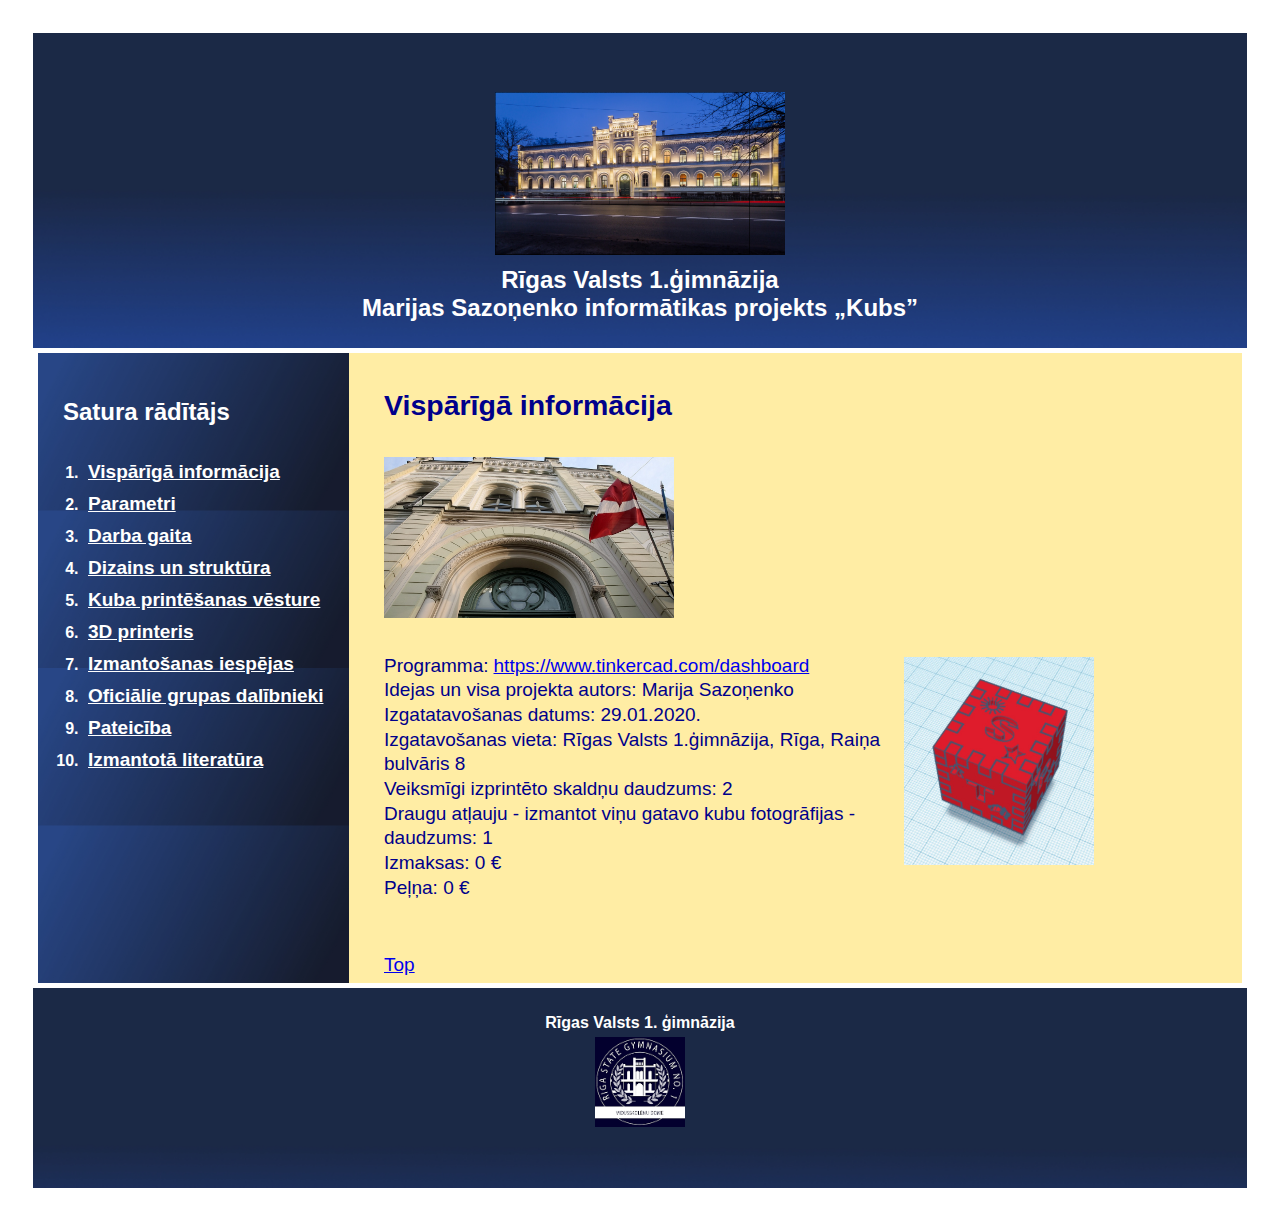
<file: index.html>
<!DOCTYPE html>
<html lang="en">
<head>
<title>Rīgas Valsts 1.ģimnāzija</title>
<meta charset="utf-8">
<meta name="viewport" content="width=device-width, initial-scale=1">
<link rel="stylesheet" type="text/css" href="css/stils.css">
</head>
<body>


<header style="background-image:url('img/2.jpg'); background-size: cover;background-repeat: no-repeat;">
  <h2><br><img src="img/skola.jpg" alt="Rīgas Valsts 1.ģimnāzija " width="300" ><br>Rīgas Valsts 1.ģimnāzija <br> Marijas Sazoņenko informātikas projekts „Kubs”</h2>
</header>
    
<section>
  <nav style="background-image:url('img/1.jpg'); background-size: 100%;background-repeat: round;">
 
      <h2>Satura rādītājs</h2>
	  
    <ol >
 
      <li><a href="index.html">Vispārīgā informācija  </a></li>
      <li><a href="parametri.html">Parametri</a></li>
      <li><a href="gaita.html">Darba gaita</a></li>
      <li><a href="dizains.html">Dizains un struktūra</a></li>
      <li><a href="printesana.html">Kuba printēšanas vēsture</a></li>
      <li><a href="printeris.html"> 3D printeris </a></li>
      <li><a href="izmantosana.html">Izmantošanas iespējas</a></li>
      <li><a href="dalibnieki.html">Oficiālie grupas dalībnieki</a></li>
        <li><a href="pateiciba.html">Pateicība </a></li>
      <li><a href="literatura.html">Izmantotā literatūra</a></li>
    </ol>

</nav> 
  
  
  
  <article>
   
      <h2 id="top">Vispārīgā informācija   </h2>  
	  <img src="img/skola1.jpg" alt="Rīgas Valsts 1.ģimnāzija " width="300" > 
	  <div class="myImg">
<img  src="img/glavnaja.jpg" width=200px > 
</div> 
	  <p>Programma:<a href="https://www.tinkercad.com/dashboard" target="_blank">https://www.tinkercad.com/dashboard</a> <br>
Idejas un visa projekta autors: Marija Sazoņenko<br>
Izgatatavošanas datums: 29.01.2020.<br>
Izgatavošanas vieta: Rīgas Valsts 1.ģimnāzija, Rīga, Raiņa bulvāris 8<br>
Veiksmīgi izprintēto skaldņu daudzums: 2<br>
Draugu atļauju - izmantot viņu gatavo kubu fotogrāfijas - daudzums: 1<br>
Izmaksas: 0 €<br>
Peļņa: 0 €<br>

</p>  
     
	  
</p><a href="#top">Top </a>


  </article>
  
</section>
 
<footer style="background-image:url('img/2.jpg'); background-size:cover; background-repeat: no-repeat;">
    <p>Rīgas Valsts 1. ģimnāzija<br><a href="http://r1g.edu.lv/v/index/"><img src="img/skola2.png" width="100"></a></p></p>
</footer>
</body>
</file>
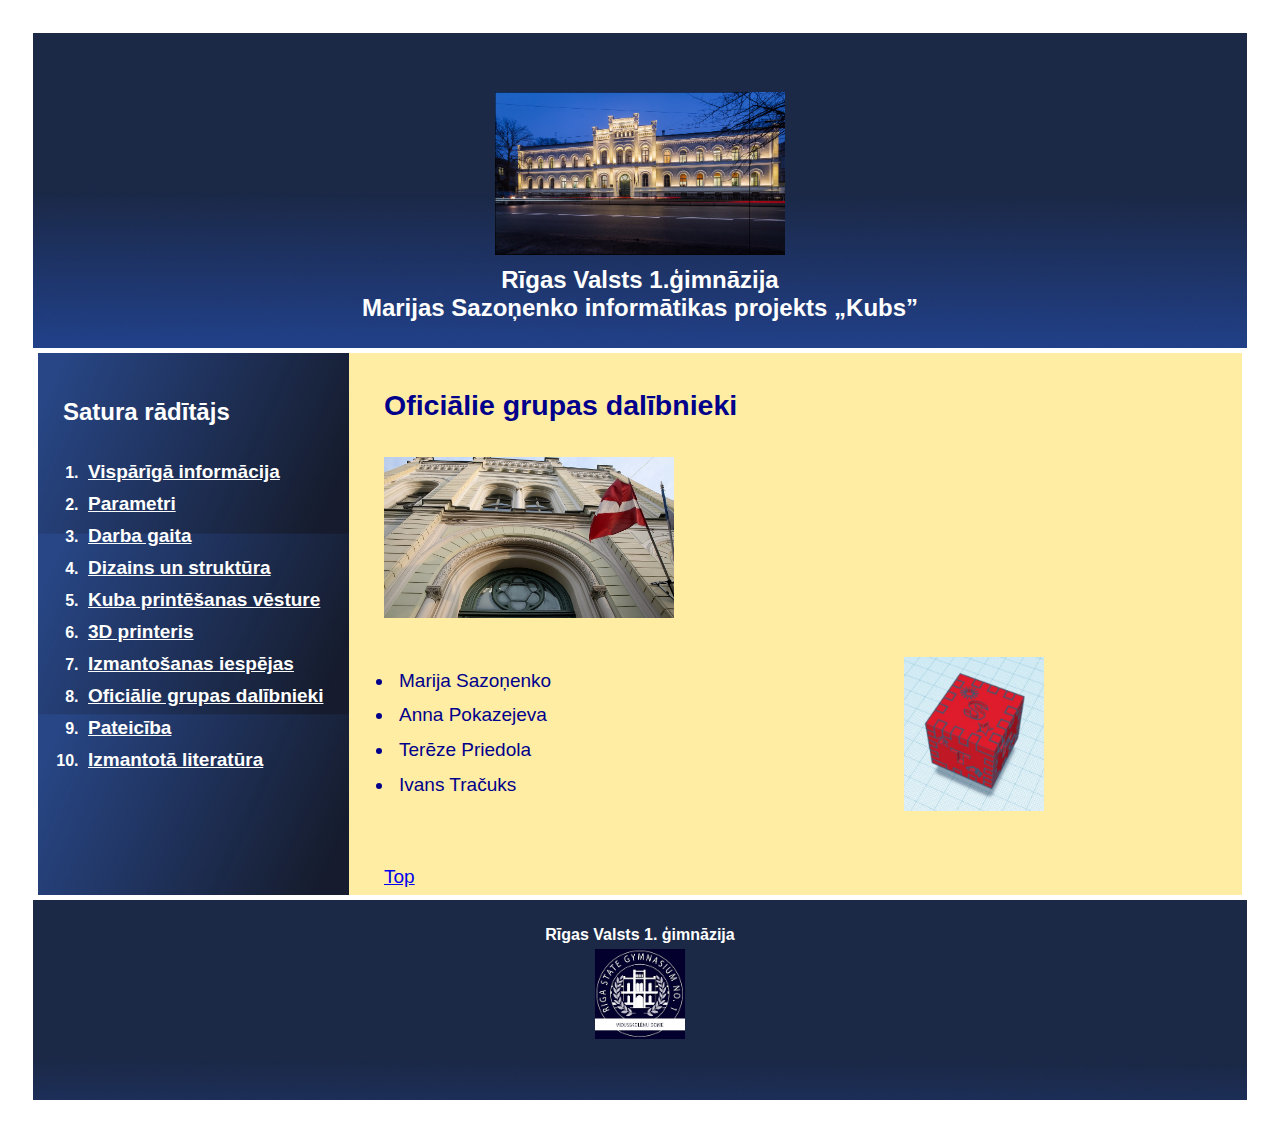
<file: dalibnieki.html>
<!DOCTYPE html>
<html lang="en">
<head>
<title>Rīgas Valsts 1.ģimnāzija</title>
<meta charset="utf-8">
<meta name="viewport" content="width=device-width, initial-scale=1">
<link rel="stylesheet" type="text/css" href="css/stils.css">
</head>
<body>


<header style="background-image:url('img/2.jpg'); background-size: cover;background-repeat: no-repeat;">
  <h2><br><img src="img/skola.jpg" alt="Rīgas Valsts 1.ģimnāzija " width="300" ><br>Rīgas Valsts 1.ģimnāzija <br> Marijas Sazoņenko informātikas projekts „Kubs”</h2>
</header>
    
<section>
  <nav style="background-image:url('img/1.jpg'); background-size: 100%;background-repeat: round;">
 
      <h2>Satura rādītājs</h2>
	  
    <ol >
 
      <li><a href="index.html">Vispārīgā informācija  </a></li>
      <li><a href="parametri.html">Parametri</a></li>
      <li><a href="gaita.html">Darba gaita</a></li>
      <li><a href="dizains.html">Dizains un struktūra</a></li>
      <li><a href="printesana.html">Kuba printēšanas vēsture</a></li>
      <li><a href="printeris.html"> 3D printeris </a></li>
      <li><a href="izmantosana.html">Izmantošanas iespējas</a></li>
      <li><a href="dalibnieki.html">Oficiālie grupas dalībnieki</a></li>
        <li><a href="pateiciba.html">Pateicība </a></li>
      <li><a href="literatura.html">Izmantotā literatūra</a></li>
    </ol>

</nav> 
  
  
  
  <article>
   
      <h2 id="top">Oficiālie grupas dalībnieki </h2>  
	  <img src="img/skola1.jpg" alt="Rīgas Valsts 1.ģimnāzija " width="300" > 
	  <div class="myImg">
<img  src="img/glavnaja.jpg" width=150px > 
</div> 
	  

<ul>
<li>Marija Sazoņenko </li>
<li>Anna Pokazejeva </li>
<li>Terēze Priedola </li>
<li>Ivans Tračuks </li>

</ul>  
     
	  
</p><a href="#top">Top </a>


  </article>
  
</section>
 
<footer style="background-image:url('img/2.jpg'); background-size:cover; background-repeat: no-repeat;">
    <p>Rīgas Valsts 1. ģimnāzija<br><a href="http://r1g.edu.lv/v/index/"><img src="img/skola2.png" width="100"></a></p></p>
</footer>
</body>
</file>
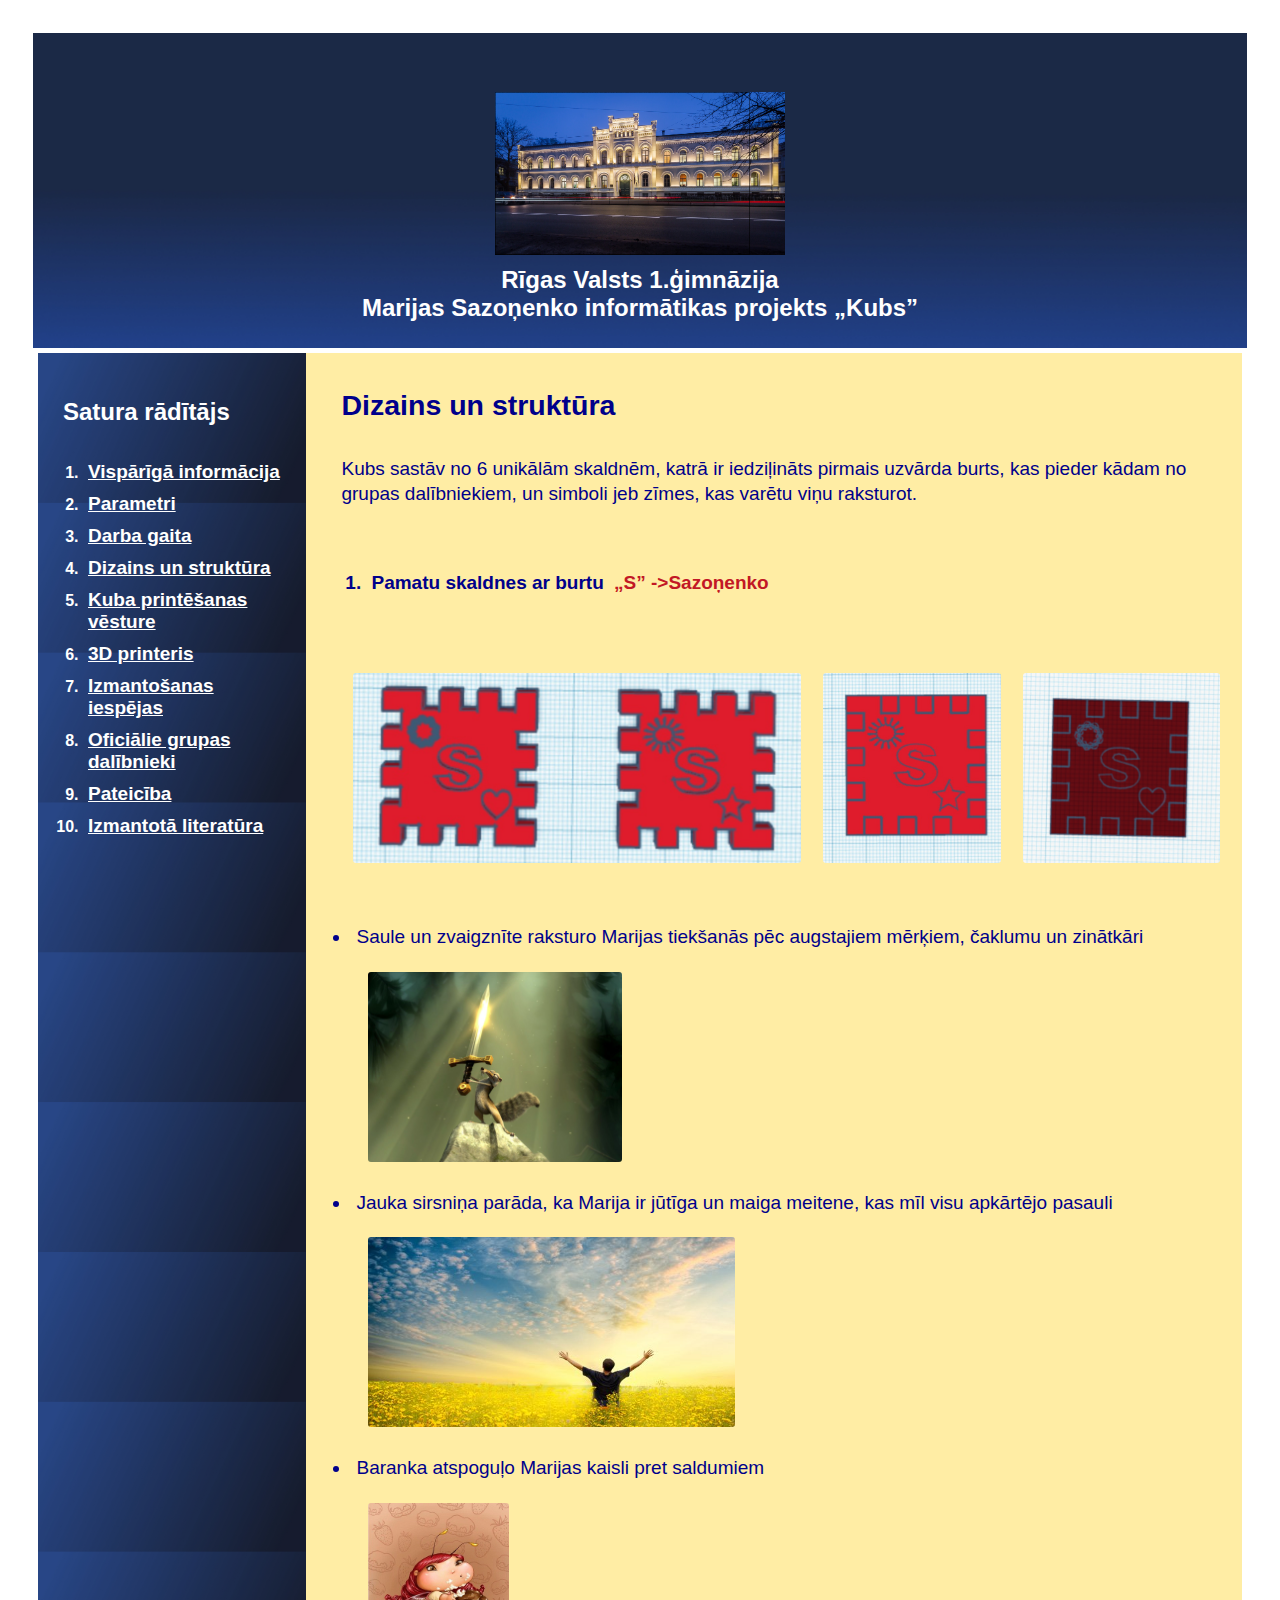
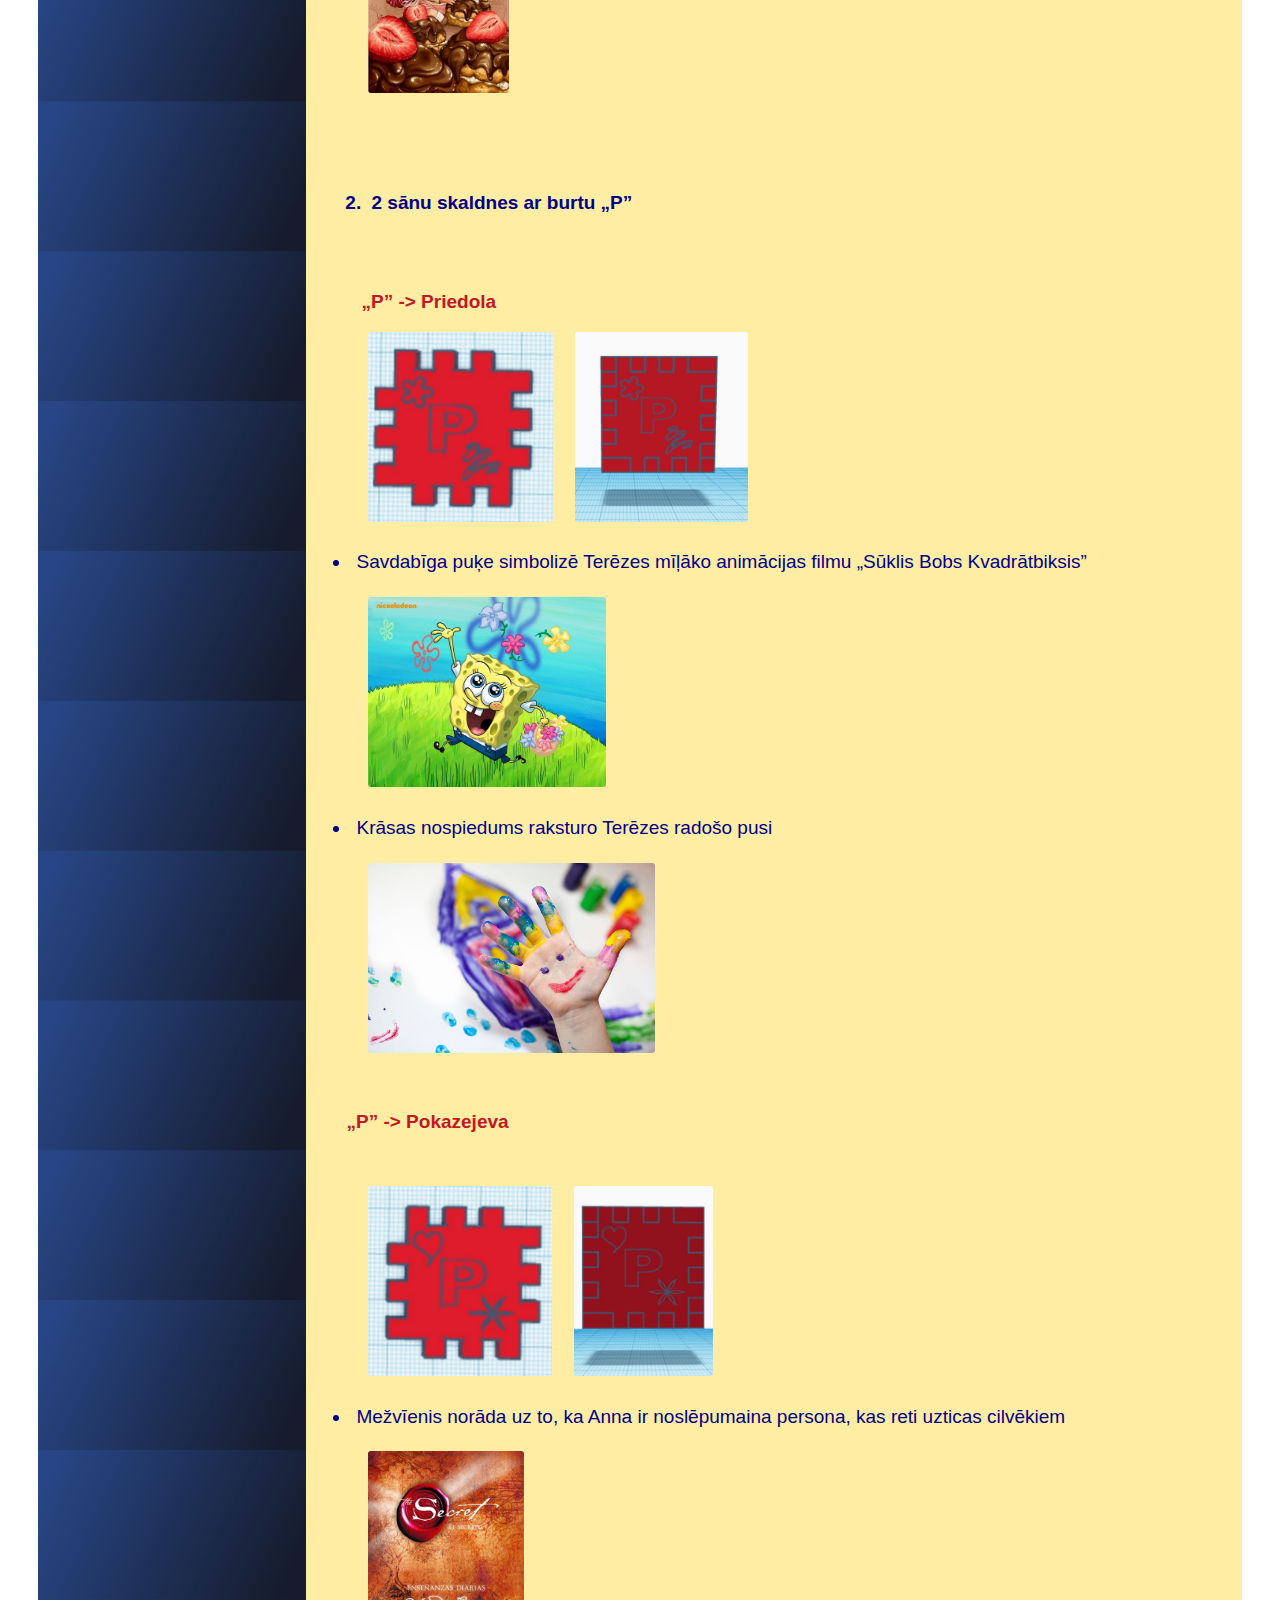
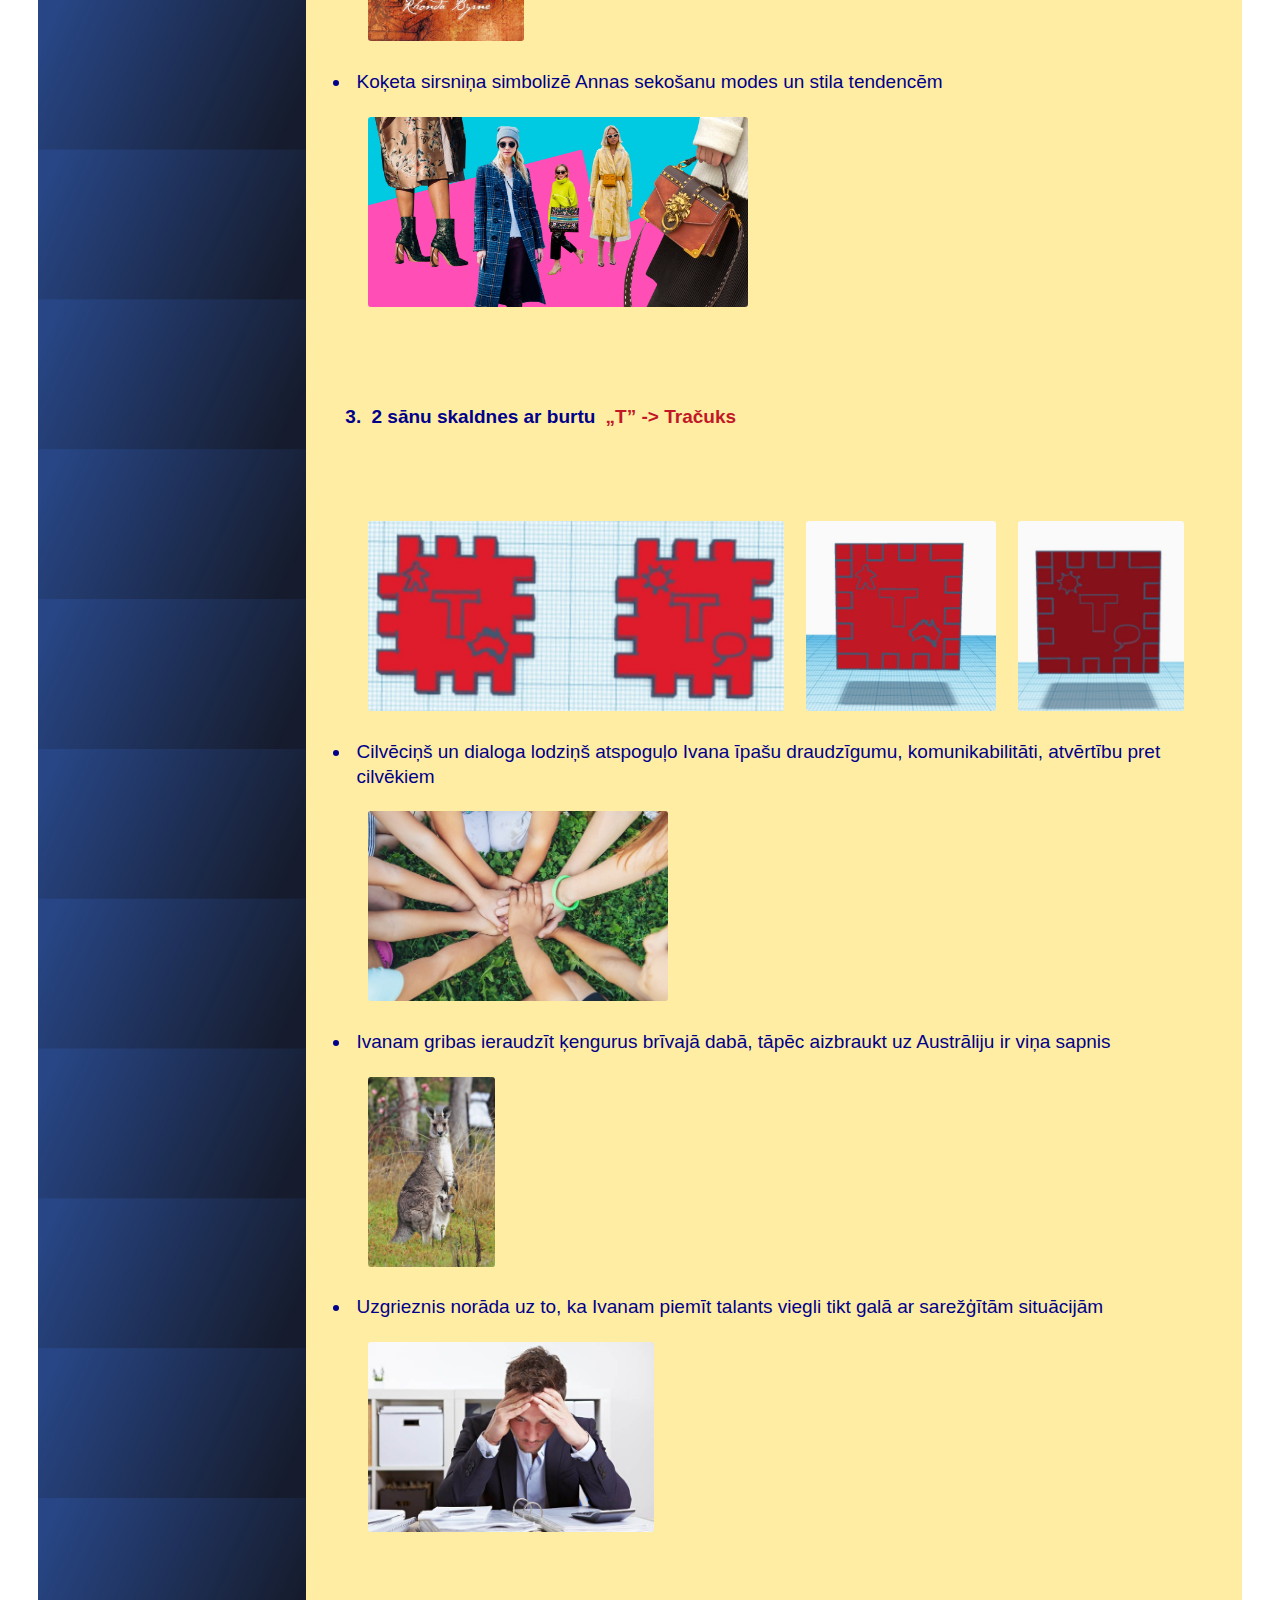
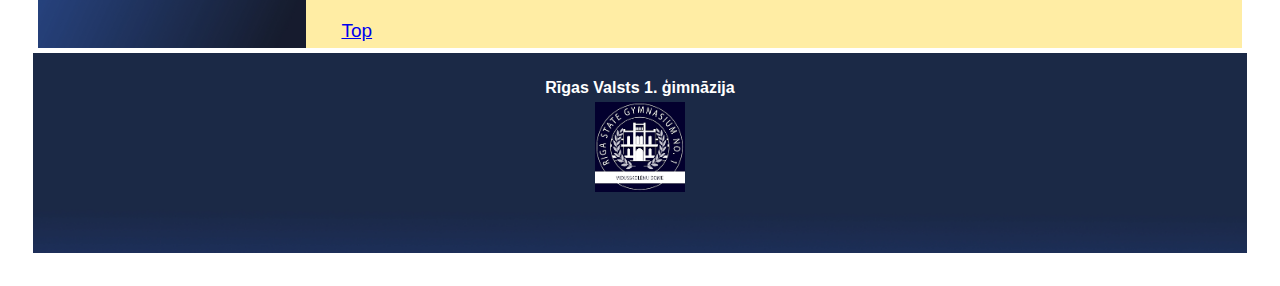
<file: dizains.html>
<!DOCTYPE html>
<html lang="en">
<head>
<title>Rīgas Valsts 1.ģimnāzija</title>
<meta charset="utf-8">
<meta name="viewport" content="width=device-width, initial-scale=1">
<link rel="stylesheet" type="text/css" href="css/stils.css">
</head>
<body>


<header style="background-image:url('img/2.jpg'); background-size: cover;background-repeat: no-repeat;">
  <h2><br><img src="img/skola.jpg" alt="Rīgas Valsts 1.ģimnāzija " width="300" ><br>Rīgas Valsts 1.ģimnāzija <br> Marijas Sazoņenko informātikas projekts „Kubs”</h2>
</header>
    
<section>
  <nav style="background-image:url('img/1.jpg'); background-size: 100%;background-repeat: round;">
 
      <h2>Satura rādītājs</h2>
	  
    <ol >
 
      <li><a href="index.html">Vispārīgā informācija  </a></li>
      <li><a href="parametri.html">Parametri</a></li>
      <li><a href="gaita.html">Darba gaita</a></li>
      <li><a href="dizains.html">Dizains un struktūra</a></li>
      <li><a href="printesana.html">Kuba printēšanas vēsture</a></li>
      <li><a href="printeris.html"> 3D printeris </a></li>
      <li><a href="izmantosana.html">Izmantošanas iespējas</a></li>
      <li><a href="dalibnieki.html">Oficiālie grupas dalībnieki</a></li>
        <li><a href="pateiciba.html">Pateicība </a></li>
      <li><a href="literatura.html">Izmantotā literatūra</a></li>
    </ol>

</nav> 
  
  
  
  <article>
   
      <h2 id="top">Dizains un struktūra</h2>
<p> Kubs sastāv no 6 unikālām skaldnēm, katrā ir iedziļināts pirmais uzvārda burts, kas pieder kādam no grupas dalībniekiem, un simboli jeb zīmes, kas varētu viņu raksturot.</p>
<h2> <ol><li>Pamatu skaldnes ar burtu <font color="#c21825">„S” ->Sazoņenko </font></li>    </h2>  	
<table>
<tr>
<td><img  src="img/sazonenko1.jpg"> </td><td><img  src="img/sazonenko2.jpg"></td><td><img  src="img/sazonenko3.jpg"></td>
</tr>
</table>  
		<ul> 
      <li>Saule un zvaigznīte raksturo Marijas tiekšanās pēc augstajiem mērķiem, čaklumu un zinātkāri   </li>
	  <table>
<tr>
<td><img  src="img/merkis.jpg"> </td>
</tr>
</table> 
	  <li>Jauka sirsniņa parāda, ka Marija ir jūtīga un maiga meitene, kas mīl visu apkārtējo pasauli  </li>
	    <table>
<tr>
<td><img  src="img/mir.jpg"> </td>
</tr>
</table> 
	  <li>Baranka atspoguļo Marijas kaisli pret saldumiem   </li>
	    <table>
<tr>
<td><img  src="img/sladosti.jpg"> </td>
</tr>
</table> 
</ul>
<h2><ol start=2> <li> 2 sānu skaldnes ar burtu „P” </ol></li></h2>  	
<ul>
<b><font color="#c21825">„P” -> Priedola</font> </b> 
<table>
<tr>
<td><img  src="img/priedola1.jpg"> </td><td><img  src="img/priedola2.jpg"></td>
</tr>
</table> 
		
      <li>Savdabīga puķe simbolizē Terēzes mīļāko animācijas filmu „Sūklis Bobs Kvadrātbiksis”     </li>
	  <table>
<tr>
<td><img  src="img/suklisbobs.jpg"> </td>
</tr>
</table> 
	  <li>Krāsas nospiedums raksturo Terēzes radošo pusi     </li>
	    <table>
<tr>
<td><img  src="img/rado.jpg"> </td>
</tr>
</table> 
</ul>

<b><font color="#c21825">„P” -> Pokazejeva</font> </b>
<ul>
<table>
<tr>
<td><img  src="img/pokazejeva1.jpg"> </td><td><img  src="img/pokazejeva2.jpg"></td>
</tr>
</table>  
		 
      <li>Mežvīenis norāda uz to, ka Anna ir noslēpumaina persona, kas reti uzticas cilvēkiem     </li>
	  <table>
<tr>
<td><img  src="img/secret.jpg"> </td>
</tr>
</table> 
	  <li>Koķeta sirsniņa simbolizē Annas sekošanu modes un stila tendencēm      </li>
	    <table>
<tr>
<td><img  src="img/mode.jpg"> </td>
</tr>
</table> 
</ul>

<h2><ol start=3><li>2 sānu skaldnes ar burtu <font color="#c21825">„T” -> Tračuks </font>    </li></h2>
<ul>
<table>
<tr>
<td><img  src="img/tra4uk1.jpg"> </td><td><img  src="img/tra4uk2.jpg"></td><td><img  src="img/tra4uk3.jpg"></td>
</tr>
</table>  
		 
      <li>Cilvēciņš un dialoga lodziņš atspoguļo Ivana īpašu draudzīgumu, komunikabilitāti, atvērtību pret cilvēkiem    </li>
	  <table>
<tr>
<td><img  src="img/atvertiba.jpg"> </td>
</tr>
</table> 
	  <li>Ivanam gribas ieraudzīt ķengurus brīvajā dabā, tāpēc aizbraukt uz Austrāliju ir viņa sapnis       </li>
	    <table>
<tr>
<td><img  src="img/kangaroo.jpg"> </td>
</tr>
</table> 
	  <li>Uzgrieznis norāda uz to, ka Ivanam piemīt talants viegli tikt galā ar sarežģītām situācijām     </li>
	    <table>
<tr>
<td><img  src="img/problemi.jpg"> </td>
</tr>
</table> 
</ul>



</ol>
	  
 
     

  
	  
</p><a href="#top">Top </a>


  </article>
  
</section>
 
<footer style="background-image:url('img/2.jpg'); background-size:cover; background-repeat: no-repeat;">
    <p>Rīgas Valsts 1. ģimnāzija<br><a href="http://r1g.edu.lv/v/index/"><img src="img/skola2.png" width="100"></a></p></p>
</footer>
</body>
</file>
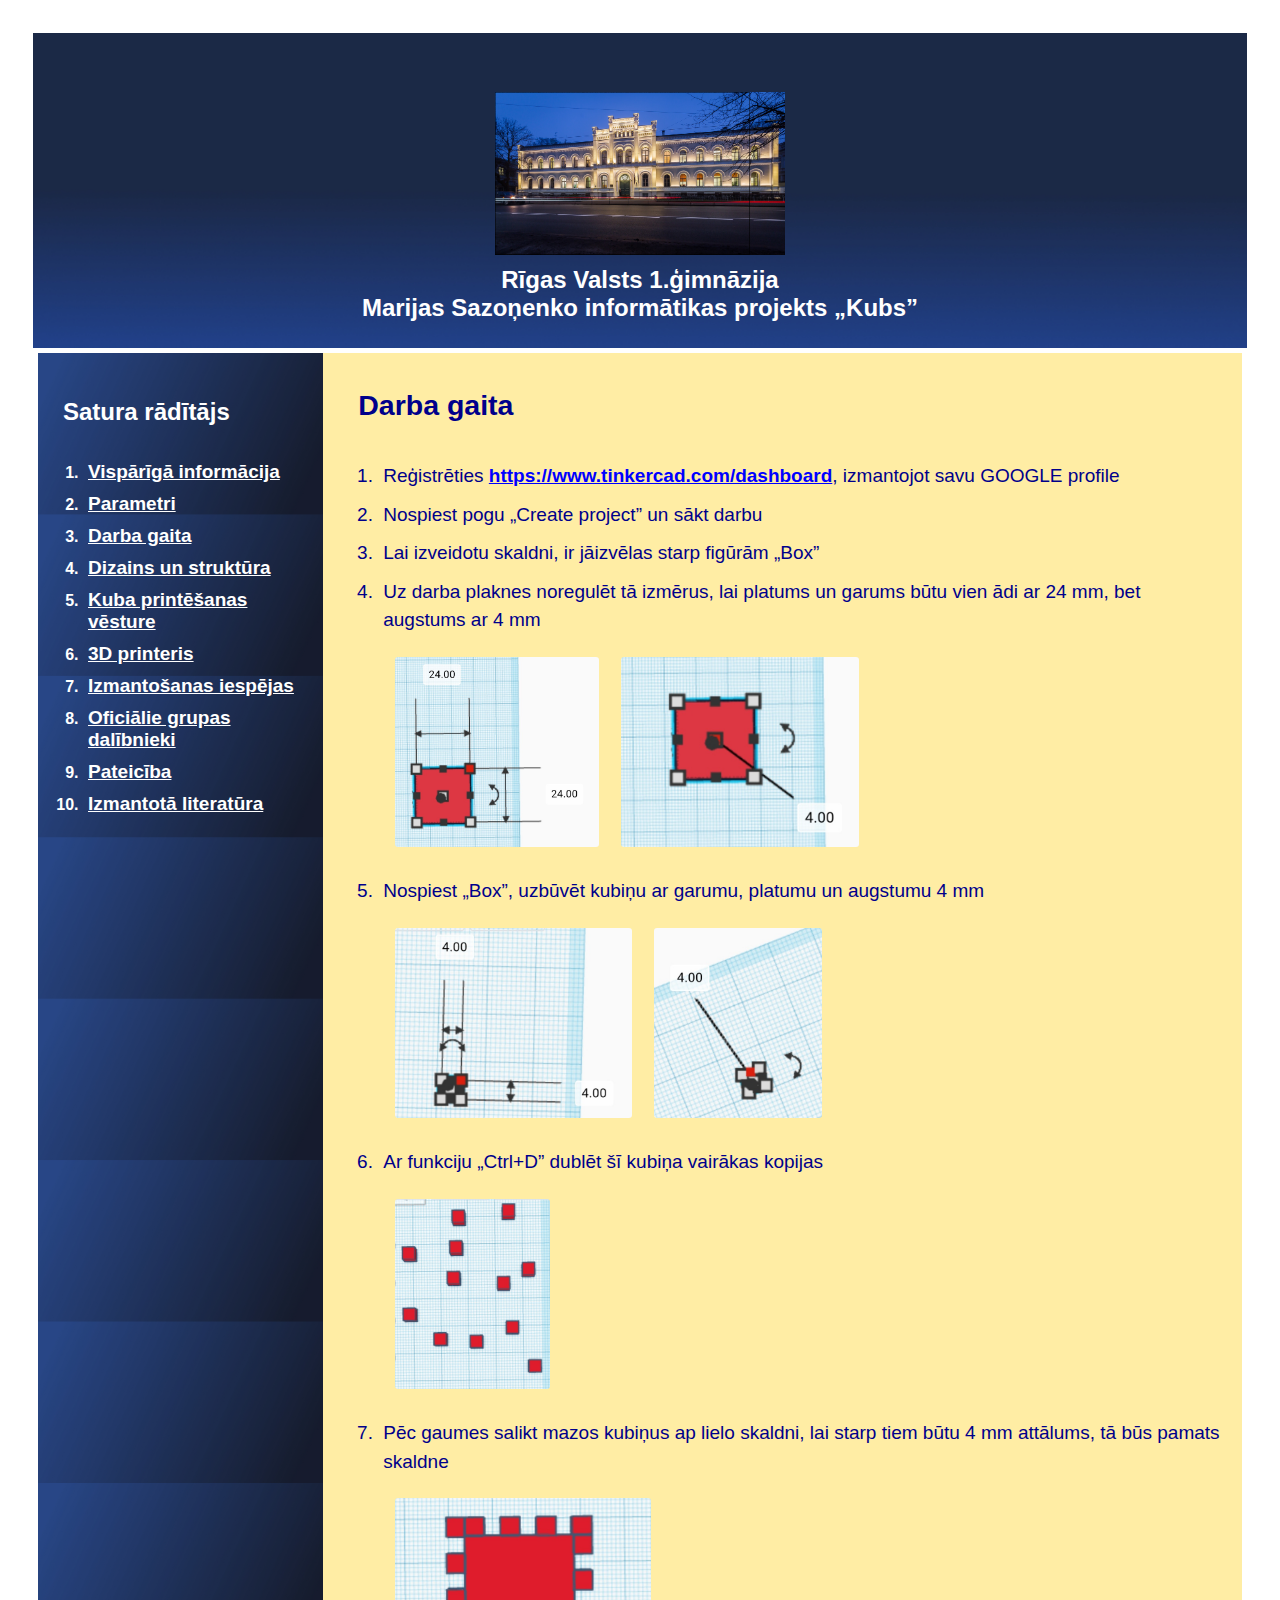
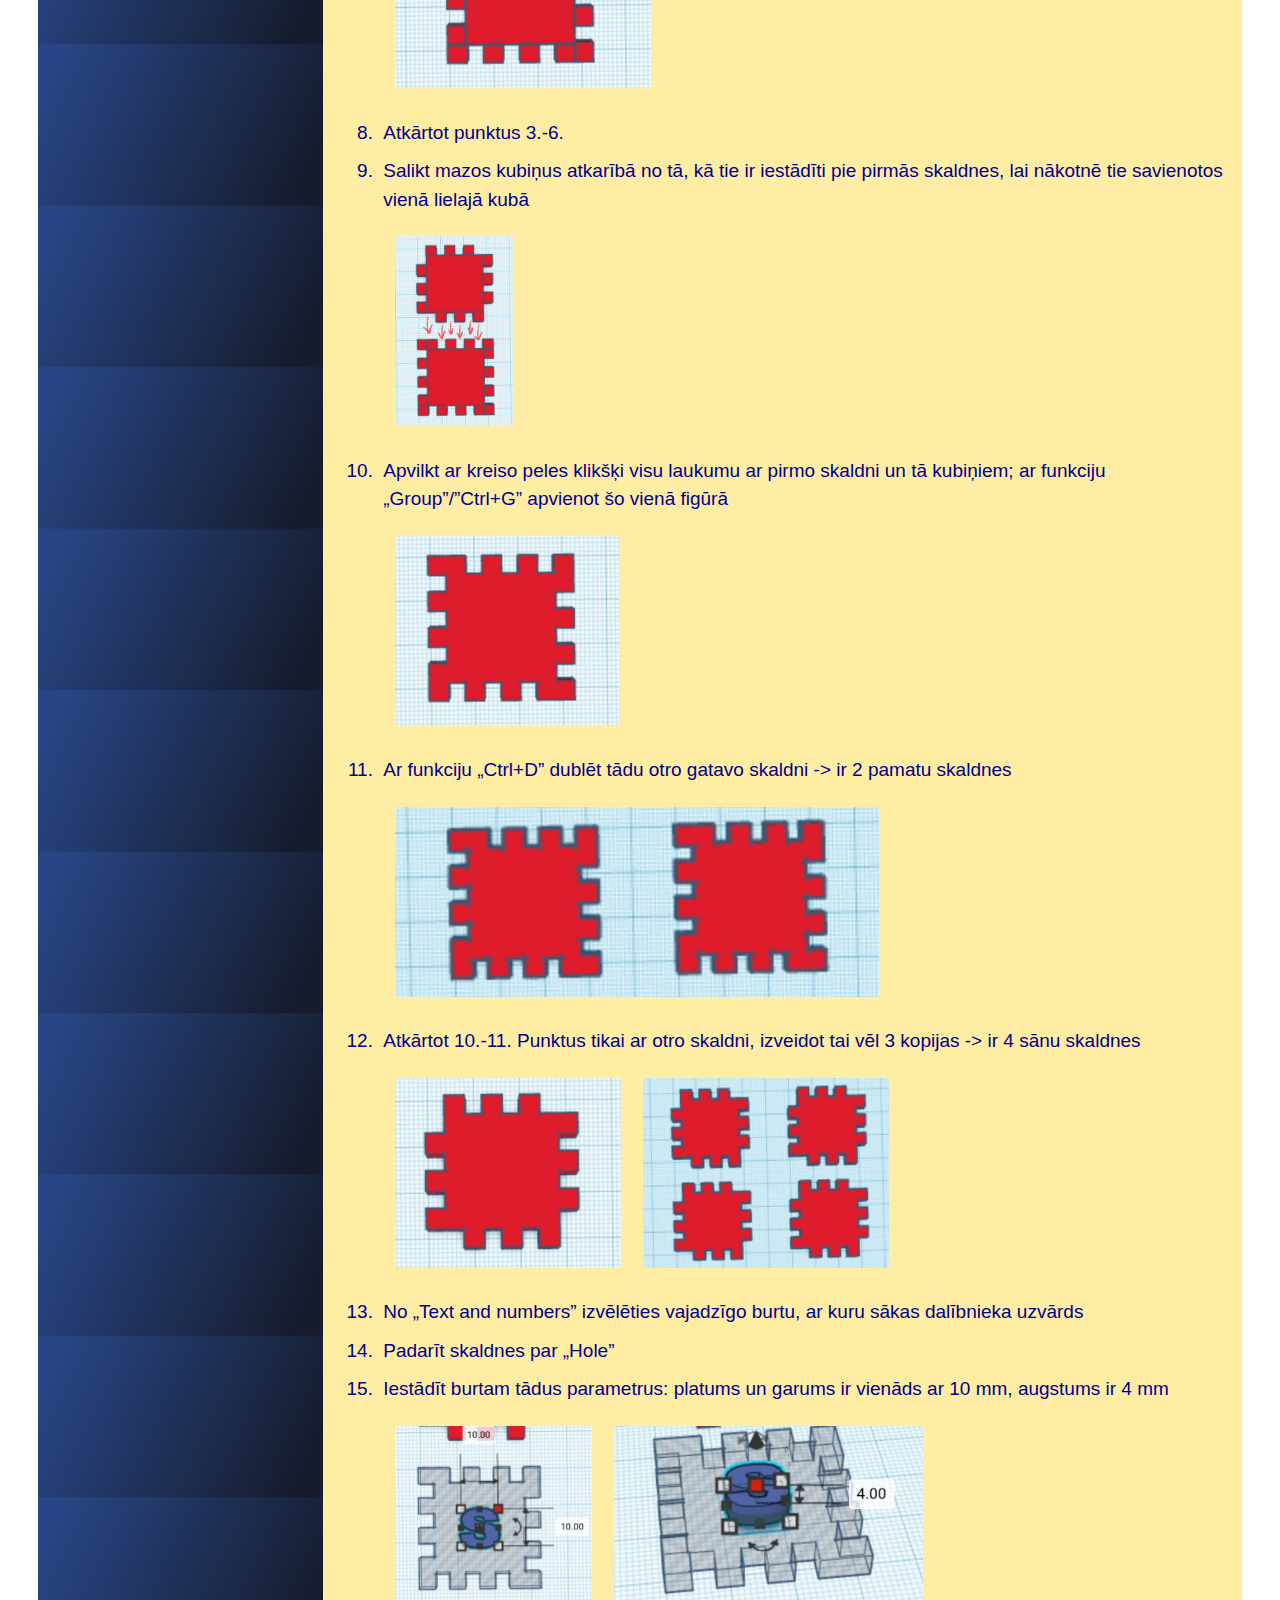
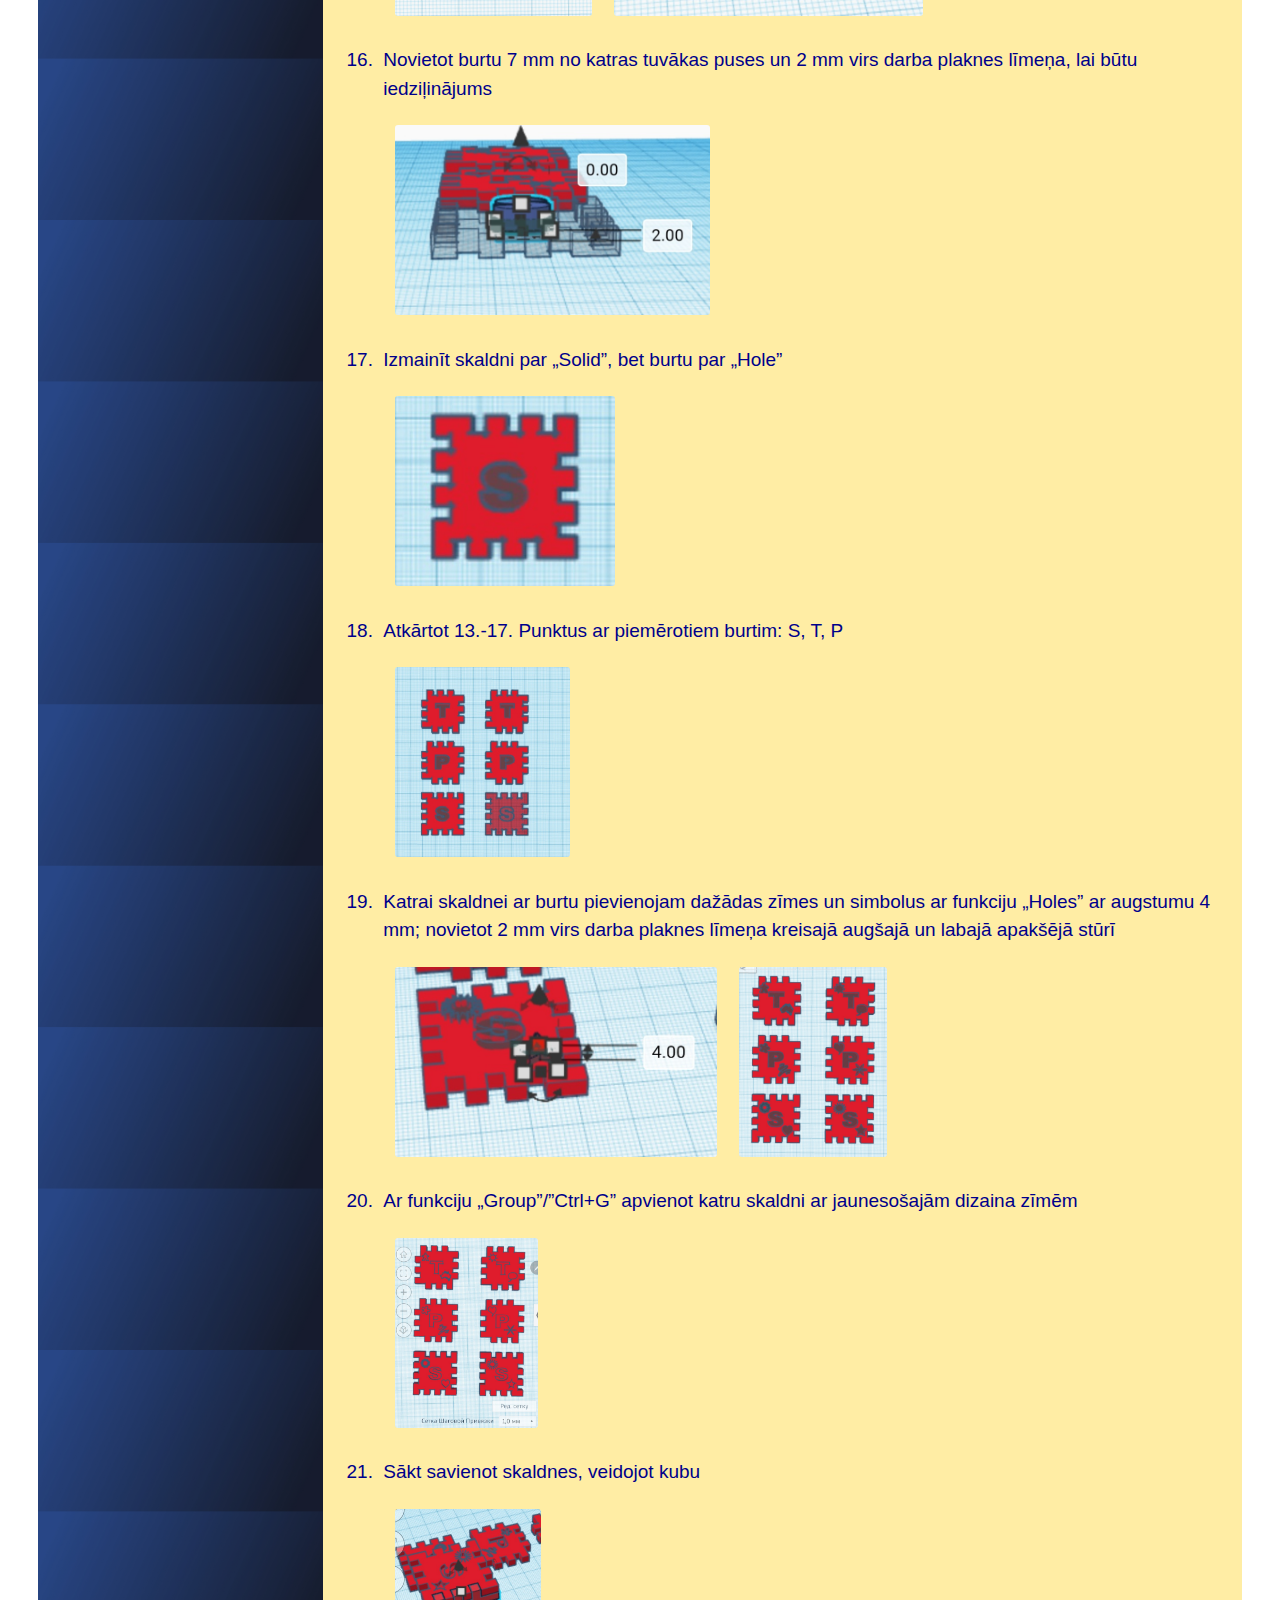
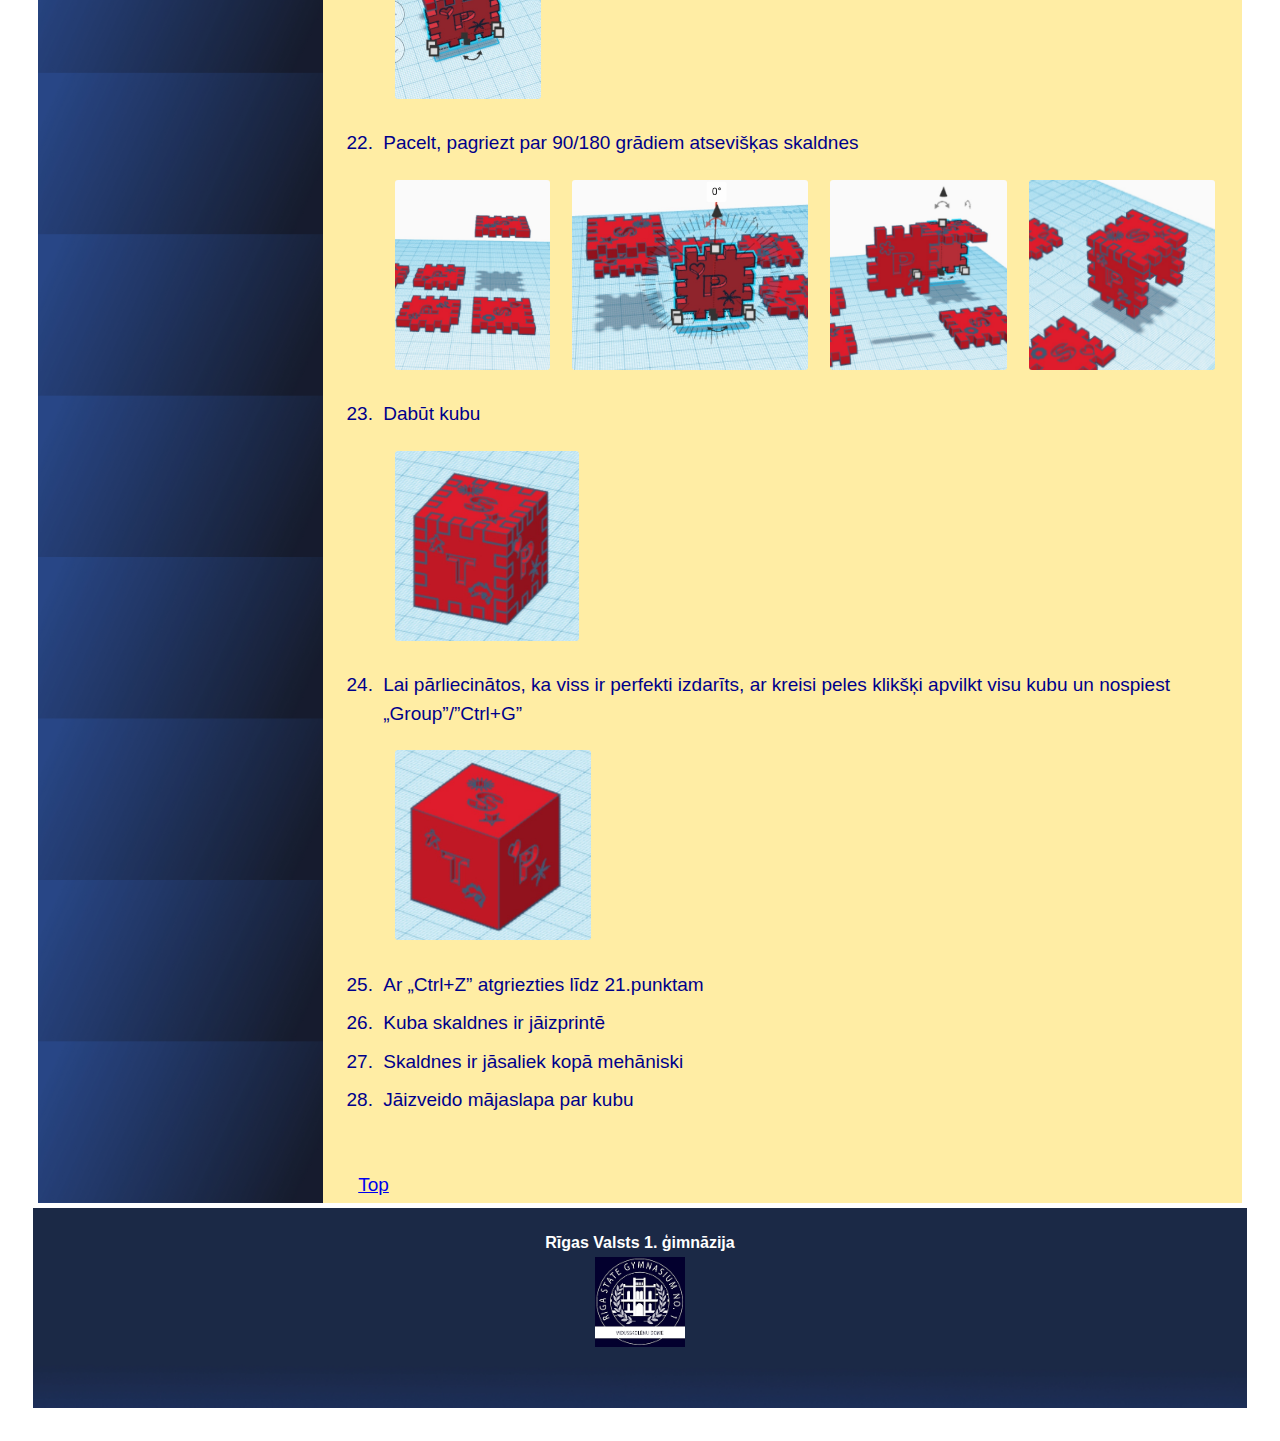
<file: gaita.html>
<!DOCTYPE html>
<html lang="en">
<head>
<title>Rīgas Valsts 1.ģimnāzija</title>
<meta charset="utf-8">
<meta name="viewport" content="width=device-width, initial-scale=1">
<link rel="stylesheet" type="text/css" href="css/stils.css">
</head>
<body>


<header style="background-image:url('img/2.jpg'); background-size: cover;background-repeat: no-repeat;">
  <h2><br><img src="img/skola.jpg" alt="Rīgas Valsts 1.ģimnāzija " width="300" ><br>Rīgas Valsts 1.ģimnāzija <br> Marijas Sazoņenko informātikas projekts „Kubs”</h2>
</header>
    
<section>
  <nav style="background-image:url('img/1.jpg'); background-size: 100%;background-repeat: round;">
 
      <h2>Satura rādītājs</h2>
	  
    <ol >
 
      <li><a href="index.html">Vispārīgā informācija  </a></li>
      <li><a href="parametri.html">Parametri</a></li>
      <li><a href="gaita.html">Darba gaita</a></li>
      <li><a href="dizains.html">Dizains un struktūra</a></li>
      <li><a href="printesana.html">Kuba printēšanas vēsture</a></li>
      <li><a href="printeris.html"> 3D printeris </a></li>
      <li><a href="izmantosana.html">Izmantošanas iespējas</a></li>
      <li><a href="dalibnieki.html">Oficiālie grupas dalībnieki</a></li>
        <li><a href="pateiciba.html">Pateicība </a></li>
      <li><a href="literatura.html">Izmantotā literatūra</a></li>
    </ol>

</nav> 
  
  
  
  <article>
   
      <h2 id="top">Darba gaita</h2>  	  
		<ol> 
      <li>Reģistrēties  <a href="https://www.tinkercad.com/dashboard">https://www.tinkercad.com/dashboard</a>, izmantojot savu GOOGLE profile</li>
	  <li>Nospiest pogu „Create project” un sākt darbu</li>
	  <li>Lai izveidotu skaldni, ir jāizvēlas starp figūrām „Box”</li>
	  <li>Uz darba plaknes noregulēt tā izmērus, lai platums un garums būtu vien ādi ar 24 mm, bet augstums ar 4 mm  </li>
	  
<table>
<tr>
<td><img  src="img/4.1.jpg"> </td><td><img  src="img/4.2.jpg"></td>
</tr>
</table>
 
      <li>Nospiest „Box”, uzbūvēt kubiņu ar garumu, platumu un augstumu 4 mm  </li>
	  <table>
<tr>
<td><img  src="img/5.1.jpg"> </td><td><img  src="img/5.2.jpg"></td>
</tr>
</table>
	  <li>Ar funkciju „Ctrl+D” dublēt šī kubiņa vairākas kopijas </li>
	  	  <table>
<tr>
<td><img  src="img/6.jpg"> </td>
</tr>
</table>
	  <li>Pēc gaumes salikt mazos kubiņus ap lielo skaldni, lai starp tiem būtu 4 mm attālums, tā būs pamats skaldne  </li>
	  	  <table>
<tr>
<td><img  src="img/7.jpg"> </td>
</tr>
</table>
	  <li>Atkārtot punktus 3.-6.</li>
	  <li>Salikt mazos kubiņus atkarībā no tā, kā tie ir iestādīti pie pirmās skaldnes, lai nākotnē tie savienotos vienā lielajā kubā </li>
	    	  <table>
<tr>
<td><img  src="img/9.jpg"> </td>
</tr>
</table>
 <li>Apvilkt ar kreiso peles klikšķi visu laukumu ar pirmo skaldni un tā kubiņiem; ar funkciju „Group”/”Ctrl+G” apvienot šo vienā figūrā   </li>
 	    	  <table>
<tr>
<td><img  src="img/10.jpg"> </td>
</tr>
</table>
  
  <li>Ar funkciju „Ctrl+D” dublēt tādu otro  gatavo skaldni -> ir 2 pamatu skaldnes   </li>
  	    	  <table>
<tr>
<td><img  src="img/11.jpg"> </td>
</tr>
</table>
  <li>Atkārtot 10.-11. Punktus tikai ar otro skaldni, izveidot tai vēl 3 kopijas -> ir 4 sānu skaldnes  </li>
    	    	  <table>
<tr>
<td><img  src="img/12.1.jpg"> </td><td><img  src="img/12.2.jpg"> </td>
</tr>
</table>
<li>No „Text and numbers” izvēlēties vajadzīgo burtu, ar kuru sākas dalībnieka uzvārds</li>
<li>Padarīt skaldnes par „Hole” </li>
<li>Iestādīt burtam tādus parametrus: platums un garums ir vienāds ar 10 mm, augstums ir 4 mm    </li>
    	    	  <table>
<tr>
<td><img  src="img/15.1.jpg"> </td><td><img  src="img/15.2.jpg"> </td>
</tr>
</table>
<li>Novietot burtu 7 mm no katras tuvākas puses un 2 mm virs darba plaknes līmeņa, lai būtu iedziļinājums   </li>
    	    	  <table>
<tr>
<td><img  src="img/16.jpg"> </td>
</tr>
</table>
<li>Izmainīt skaldni par „Solid”, bet burtu par „Hole”   </li>
    	    	  <table>
<tr>
<td><img  src="img/17.jpg"> </td>
</tr>
</table>
<li>Atkārtot 13.-17. Punktus ar piemērotiem burtim: S, T, P    </li>
    	    	  <table>
<tr>
<td><img  src="img/18.jpg"> </td>
</tr>
</table>
<li>Katrai skaldnei ar burtu pievienojam dažādas zīmes un simbolus ar funkciju „Holes” ar augstumu 4 mm;  novietot 2 mm virs darba plaknes līmeņa kreisajā augšajā un labajā apakšējā stūrī   </li>
	   	    	  <table>
<tr>
<td><img  src="img/19.1.jpg"> </td><td><img  src="img/19.2.jpg"> </td>
</tr>
</table>  
<li>Ar funkciju „Group”/”Ctrl+G” apvienot katru skaldni ar jaunesošajām dizaina zīmēm   </li>
    	    	  <table>
<tr>
<td><img  src="img/20.jpg"> </td>
</tr>
</table>
<li>Sākt savienot skaldnes, veidojot kubu   </li>
    	    	  <table>
<tr>
<td><img  src="img/21.jpg"> </td>
</tr>
</table>
<li>Pacelt, pagriezt par 90/180 grādiem atsevišķas skaldnes  </li>
	   	    	  <table>
<tr>
<td><img  src="img/22.1.jpg"> </td><td><img  src="img/22.2.jpg"> </td><td><img  src="img/22.3.jpg"> </td><td><img  src="img/22.4.jpg"> </td>
</tr>
</table>  
<li>Dabūt kubu   </li>
	   	    	  <table>
<tr>
<td><img  src="img/23.jpg"> </td>
</tr>
</table> 

<li>Lai pārliecinātos, ka viss ir perfekti izdarīts, ar kreisi peles klikšķi apvilkt visu kubu un nospiest „Group”/”Ctrl+G”    </li>
	   	    	  <table>
<tr>
<td><img  src="img/24.jpg"> </td>
</tr>
</table> 
<li>Ar „Ctrl+Z” atgriezties līdz 21.punktam </li>
<li>Kuba skaldnes ir jāizprintē </li>
<li>Skaldnes ir jāsaliek kopā mehāniski </li>
<li>Jāizveido mājaslapa par kubu</li>
	  </ol>

  
	  
</p><a href="#top">Top </a>


  </article>
  
</section>
 
<footer style="background-image:url('img/2.jpg'); background-size:cover; background-repeat: no-repeat;">
    <p>Rīgas Valsts 1. ģimnāzija<br><a href="http://r1g.edu.lv/v/index/"><img src="img/skola2.png" width="100"></a></p></p>
</footer>
</body>
</file>
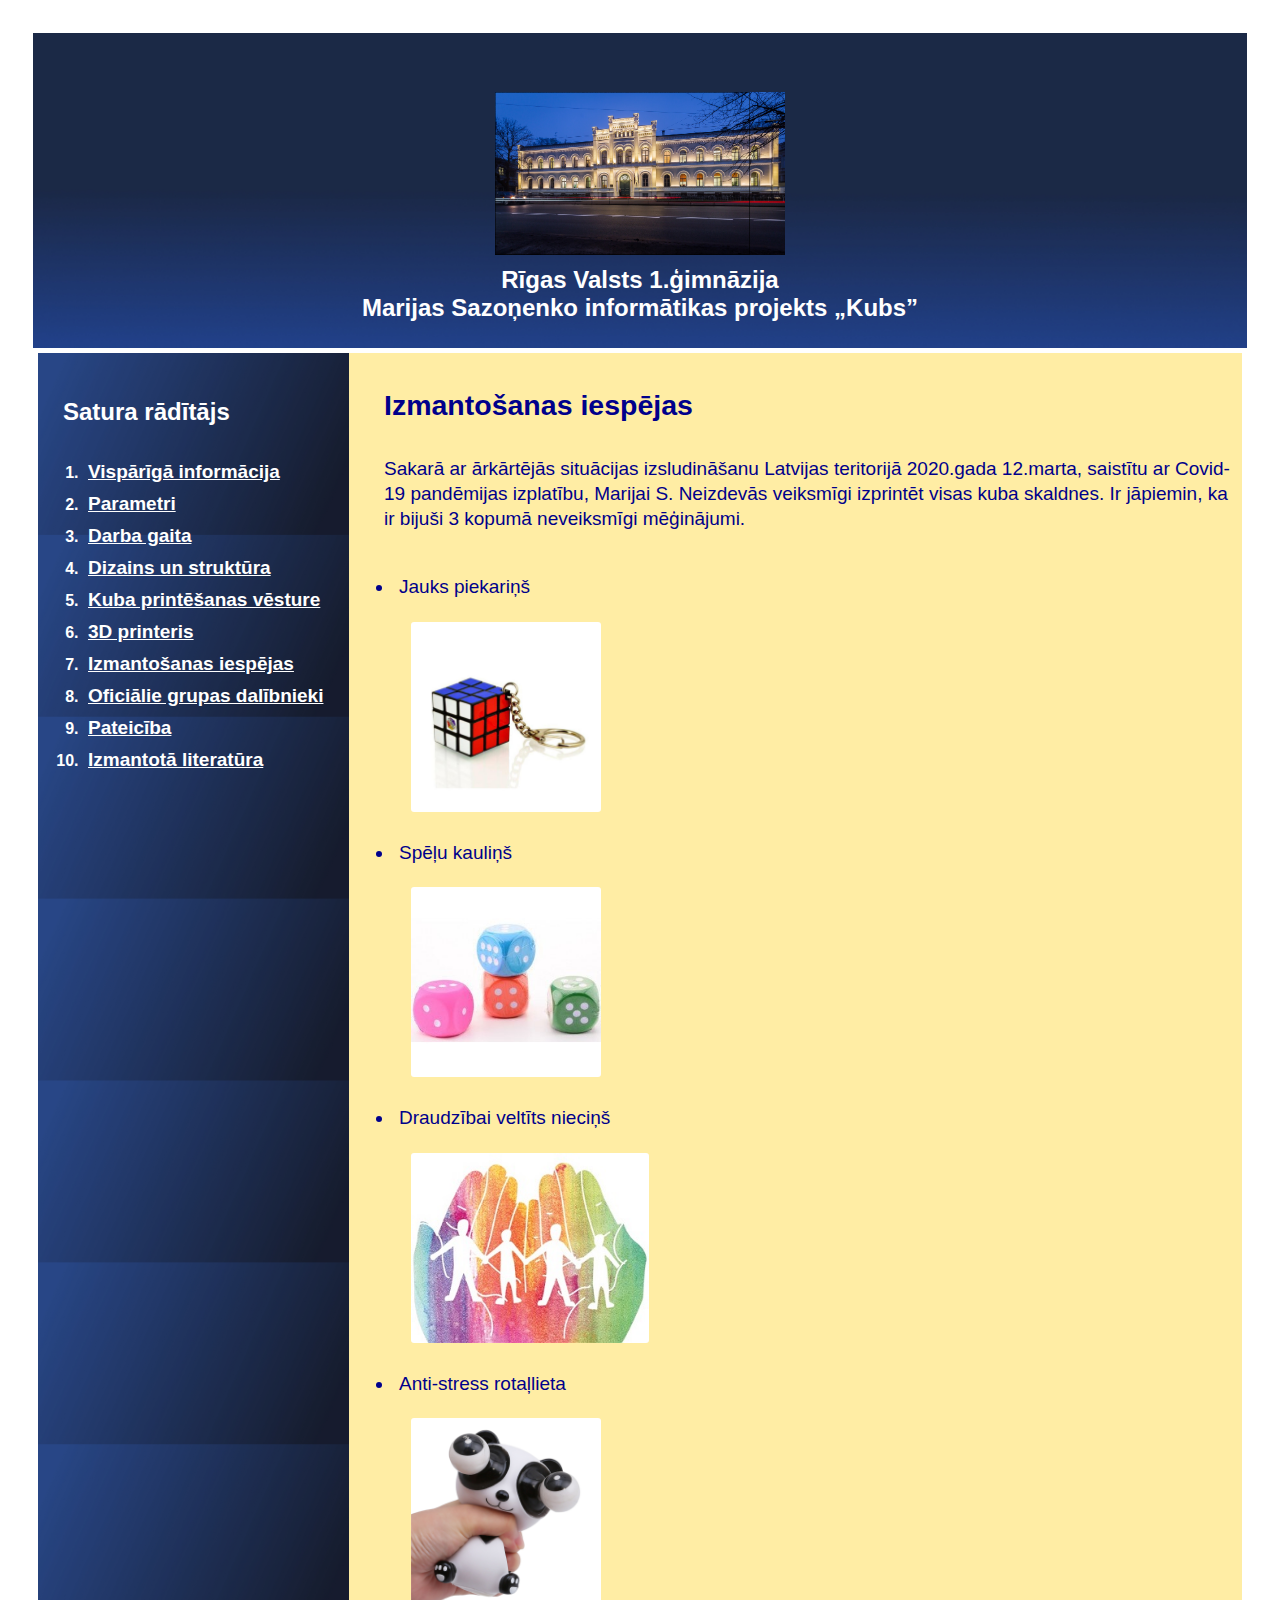
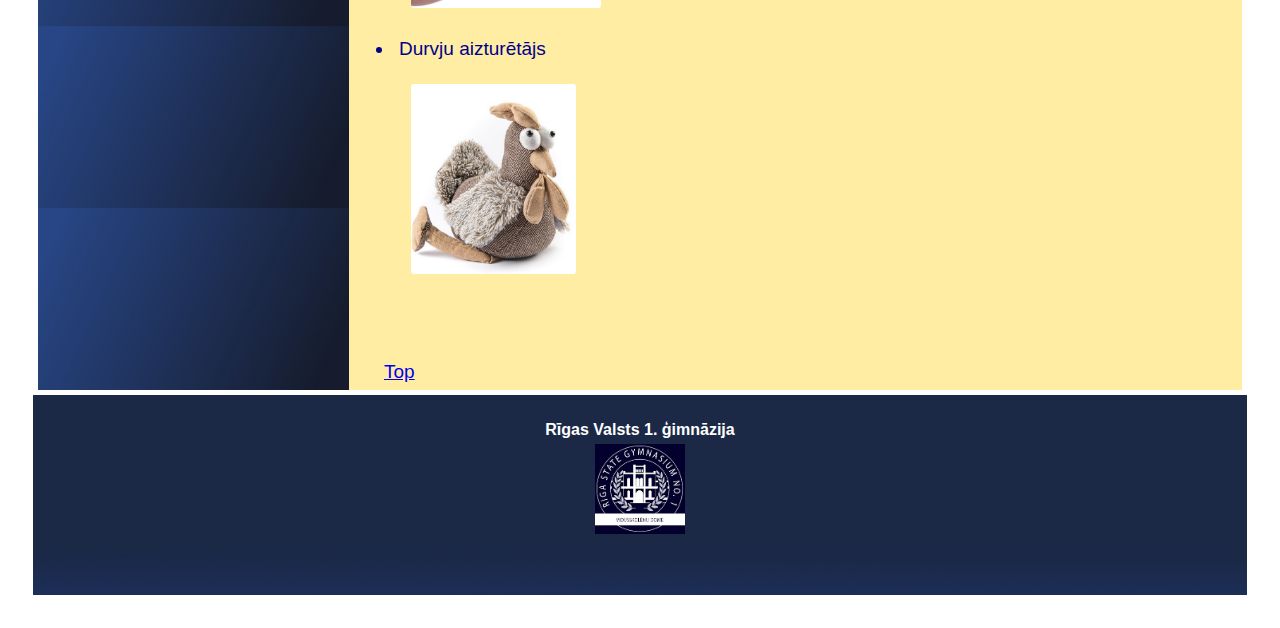
<file: izmantosana.html>
<!DOCTYPE html>
<html lang="en">
<head>
<title>Rīgas Valsts 1.ģimnāzija</title>
<meta charset="utf-8">
<meta name="viewport" content="width=device-width, initial-scale=1">
<link rel="stylesheet" type="text/css" href="css/stils.css">
</head>
<body>


<header style="background-image:url('img/2.jpg'); background-size: cover;background-repeat: no-repeat;">
  <h2><br><img src="img/skola.jpg" alt="Rīgas Valsts 1.ģimnāzija " width="300" ><br>Rīgas Valsts 1.ģimnāzija <br> Marijas Sazoņenko informātikas projekts „Kubs”</h2>
</header>
    
<section>
  <nav style="background-image:url('img/1.jpg'); background-size: 100%;background-repeat: round;">
 
      <h2>Satura rādītājs</h2>
	  
    <ol >
 
      <li><a href="index.html">Vispārīgā informācija  </a></li>
      <li><a href="parametri.html">Parametri</a></li>
      <li><a href="gaita.html">Darba gaita</a></li>
      <li><a href="dizains.html">Dizains un struktūra</a></li>
      <li><a href="printesana.html">Kuba printēšanas vēsture</a></li>
      <li><a href="printeris.html"> 3D printeris </a></li>
      <li><a href="izmantosana.html">Izmantošanas iespējas</a></li>
      <li><a href="dalibnieki.html">Oficiālie grupas dalībnieki</a></li>
        <li><a href="pateiciba.html">Pateicība </a></li>
      <li><a href="literatura.html">Izmantotā literatūra</a></li>
    </ol>

</nav> 
  
  
  
  <article>
   
      <h2 id="top">Izmantošanas iespējas</h2>
<p> Sakarā ar ārkārtējās situācijas izsludināšanu Latvijas teritorijā 2020.gada 12.marta, saistītu ar Covid-19 pandēmijas izplatību, Marijai S. Neizdevās veiksmīgi izprintēt visas kuba skaldnes. Ir jāpiemin, 
ka ir bijuši 3 kopumā neveiksmīgi mēģinājumi.  </p>
<ul>
<li>Jauks piekariņš  </li>
<table>
<tr>
<td><img  src="img/rubiks.jpg"> </td>
</tr>
</table>  
<li>Spēļu kauliņš     </li>
<table>
<tr>
<td><img  src="img/kaulin.jpg" > </td>
</tr>
</table>  
	<li>Draudzībai veltīts nieciņš     </li>
<table>
<tr>
<td><img  src="img/draugi1.jpg"  </td>
</tr>
</table>  
	<li>Anti-stress rotaļlieta      </li>
<table>
<tr>
<td><img  src="img/antistress.jpg"> </td>
</tr>
</table>  
	<li>Durvju aizturētājs       </li>
<table>
<tr>
<td><img  src="img/durvju.jpg" > </td>
</tr>
</table>  		

  </ul>
	  
</p><a href="#top">Top </a>


  </article>
  
</section>
 
<footer style="background-image:url('img/2.jpg'); background-size:cover; background-repeat: no-repeat;">
    <p>Rīgas Valsts 1. ģimnāzija<br><a href="http://r1g.edu.lv/v/index/"><img src="img/skola2.png" width="100"></a></p></p>
</footer>
</body>
</file>
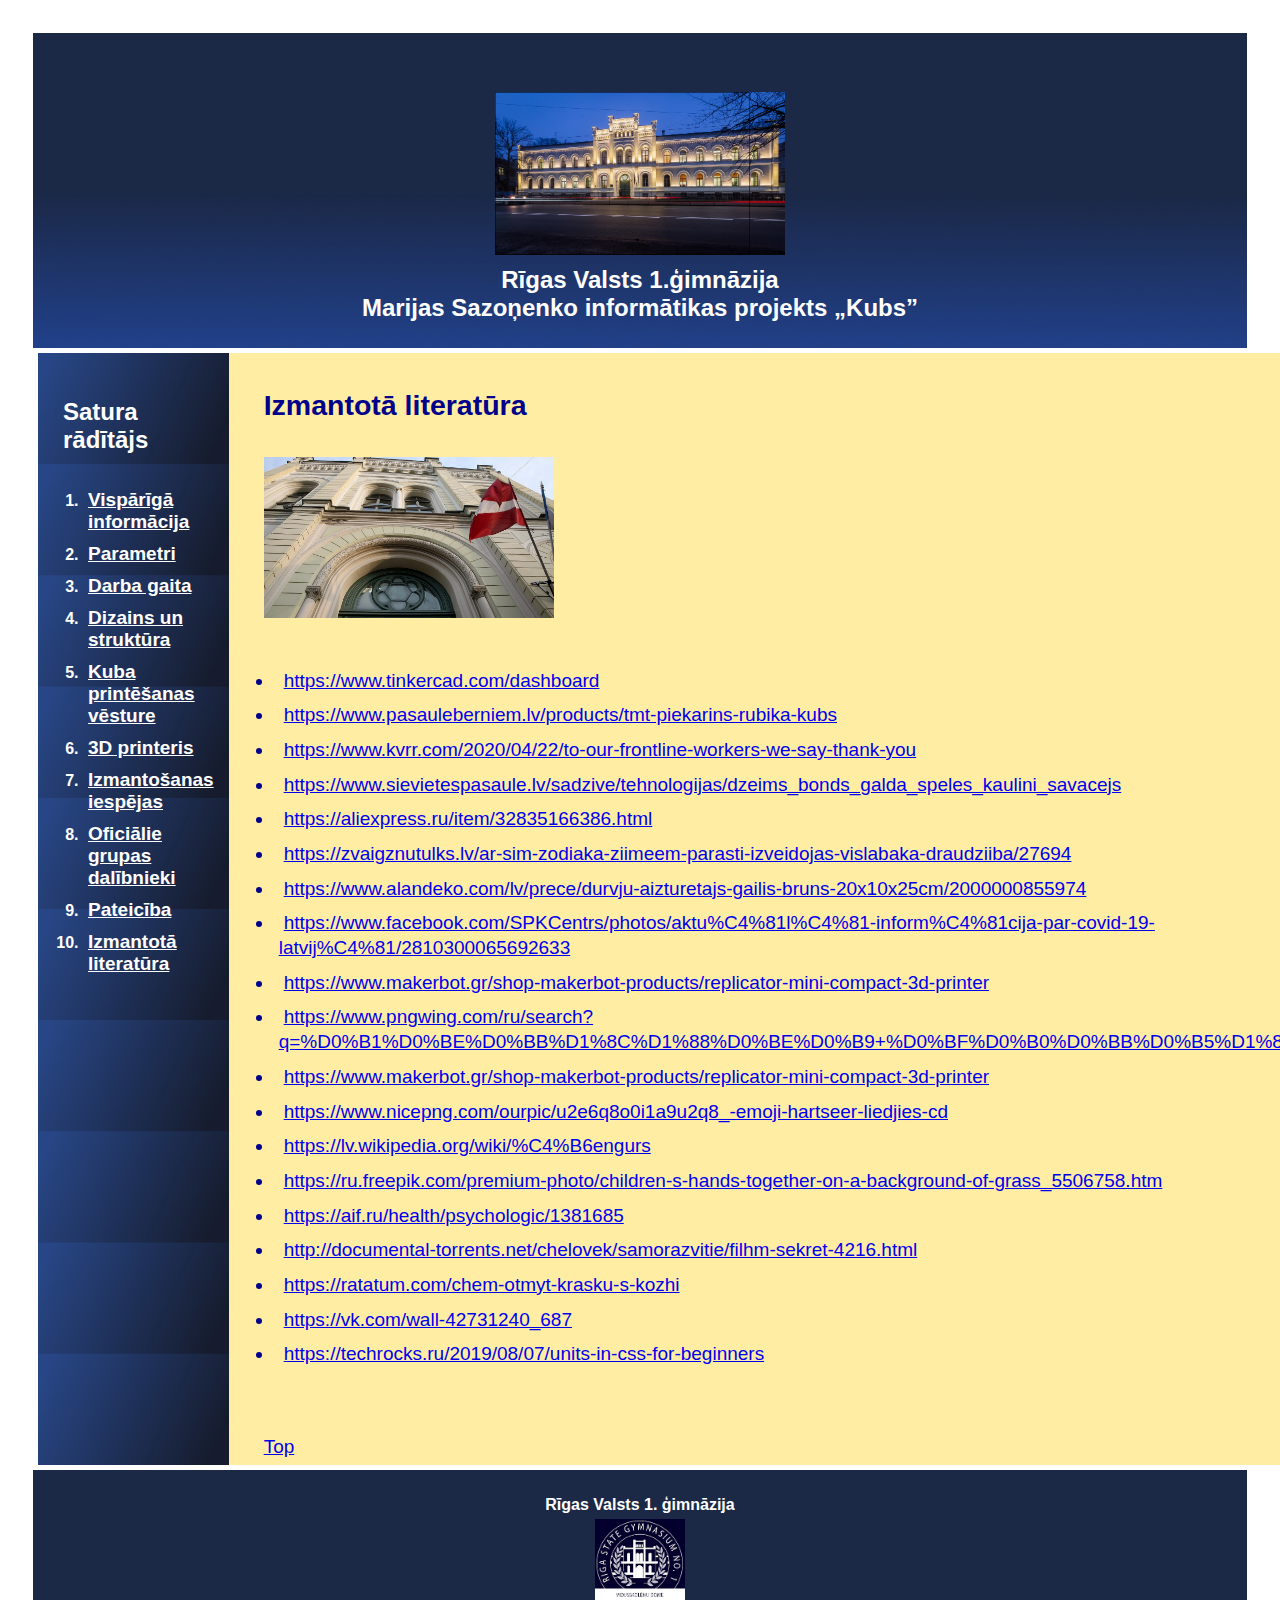
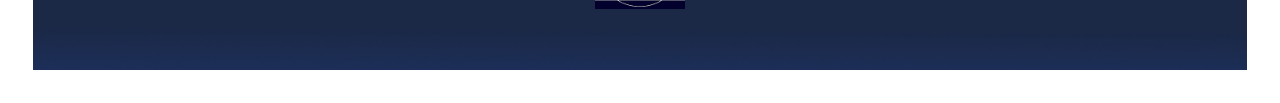
<file: literatura.html>
<!DOCTYPE html>
<html lang="en">
<head>
<title>Rīgas Valsts 1.ģimnāzija</title>
<meta charset="utf-8">
<meta name="viewport" content="width=device-width, initial-scale=1">
<link rel="stylesheet" type="text/css" href="css/stils.css">
</head>
<body>


<header style="background-image:url('img/2.jpg'); background-size: cover;background-repeat: no-repeat;">
  <h2><br><img src="img/skola.jpg" alt="Rīgas Valsts 1.ģimnāzija " width="300" ><br>Rīgas Valsts 1.ģimnāzija <br> Marijas Sazoņenko informātikas projekts „Kubs”</h2>
</header>
    
<section>
  <nav style="background-image:url('img/1.jpg'); background-size: 100%;background-repeat: round;">
 
      <h2>Satura rādītājs</h2>
	  
    <ol >
 
      <li><a href="index.html">Vispārīgā informācija  </a></li>
      <li><a href="parametri.html">Parametri</a></li>
      <li><a href="gaita.html">Darba gaita</a></li>
      <li><a href="dizains.html">Dizains un struktūra</a></li>
      <li><a href="printesana.html">Kuba printēšanas vēsture</a></li>
      <li><a href="printeris.html"> 3D printeris </a></li>
      <li><a href="izmantosana.html">Izmantošanas iespējas</a></li>
      <li><a href="dalibnieki.html">Oficiālie grupas dalībnieki</a></li>
        <li><a href="pateiciba.html">Pateicība </a></li>
      <li><a href="literatura.html">Izmantotā literatūra</a></li>
    </ol>

</nav> 
  
  
  
  <article>
   
      <h2 id="top">Izmantotā literatūra</h2>  
	  <img src="img/skola1.jpg" alt="Rīgas Valsts 1.ģimnāzija " width="300" > 
	 
	  
 <ul>
 
      <li><a href="https://www.tinkercad.com/dashboard ">https://www.tinkercad.com/dashboard </a></li>
      <li><a href="https://www.pasauleberniem.lv/products/tmt-piekarins-rubika-kubs">https://www.pasauleberniem.lv/products/tmt-piekarins-rubika-kubs</a></li>
      <li><a href="https://www.kvrr.com/2020/04/22/to-our-frontline-workers-we-say-thank-you">https://www.kvrr.com/2020/04/22/to-our-frontline-workers-we-say-thank-you</a></li>
      <li><a href="https://www.sievietespasaule.lv/sadzive/tehnologijas/dzeims_bonds_galda_speles_kaulini_savacejs">https://www.sievietespasaule.lv/sadzive/tehnologijas/dzeims_bonds_galda_speles_kaulini_savacejs</a></li>
      <li><a href="https://aliexpress.ru/item/32835166386.html">https://aliexpress.ru/item/32835166386.html</a></li>
      <li><a href="https://zvaigznutulks.lv/ar-sim-zodiaka-ziimeem-parasti-izveidojas-vislabaka-draudziiba/27694">https://zvaigznutulks.lv/ar-sim-zodiaka-ziimeem-parasti-izveidojas-vislabaka-draudziiba/27694</a></li>
      <li><a href="https://www.alandeko.com/lv/prece/durvju-aizturetajs-gailis-bruns-20x10x25cm/2000000855974">https://www.alandeko.com/lv/prece/durvju-aizturetajs-gailis-bruns-20x10x25cm/2000000855974</a></li>
      <li><a href="https://www.facebook.com/SPKCentrs/photos/aktu%C4%81l%C4%81-inform%C4%81cija-par-covid-19-latvij%C4%81/2810300065692633">https://www.facebook.com/SPKCentrs/photos/aktu%C4%81l%C4%81-inform%C4%81cija-par-covid-19-latvij%C4%81/2810300065692633</a></li>
        <li><a href="https://www.makerbot.gr/shop-makerbot-products/replicator-mini-compact-3d-printer">https://www.makerbot.gr/shop-makerbot-products/replicator-mini-compact-3d-printer</a></li>
      <li><a href="https://www.pngwing.com/ru/search?q=%D0%B1%D0%BE%D0%BB%D1%8C%D1%88%D0%BE%D0%B9+%D0%BF%D0%B0%D0%BB%D0%B5%D1%86">https://www.pngwing.com/ru/search?q=%D0%B1%D0%BE%D0%BB%D1%8C%D1%88%D0%BE%D0%B9+%D0%BF%D0%B0%D0%BB%D0%B5%D1%86</a></li>
	   <li><a href="https://www.makerbot.gr/shop-makerbot-products/replicator-mini-compact-3d-printer">https://www.makerbot.gr/shop-makerbot-products/replicator-mini-compact-3d-printer</a></li>
      <li><a href="https://www.nicepng.com/ourpic/u2e6q8o0i1a9u2q8_-emoji-hartseer-liedjies-cd">https://www.nicepng.com/ourpic/u2e6q8o0i1a9u2q8_-emoji-hartseer-liedjies-cd</a></li>
	  <li><a href="https://lv.wikipedia.org/wiki/%C4%B6engurs">https://lv.wikipedia.org/wiki/%C4%B6engurs</a></li>
	  <li><a href="https://ru.freepik.com/premium-photo/children-s-hands-together-on-a-background-of-grass_5506758.htm">https://ru.freepik.com/premium-photo/children-s-hands-together-on-a-background-of-grass_5506758.htm</a></li>
	<li><a href="https://aif.ru/health/psychologic/1381685">https://aif.ru/health/psychologic/1381685</a></li>
	<li><a href="http://documental-torrents.net/chelovek/samorazvitie/filhm-sekret-4216.html">http://documental-torrents.net/chelovek/samorazvitie/filhm-sekret-4216.html</a></li>
	
<li><a href="https://ratatum.com/chem-otmyt-krasku-s-kozhi">https://ratatum.com/chem-otmyt-krasku-s-kozhi</a></li>
<li><a href="https://vk.com/wall-42731240_687">https://vk.com/wall-42731240_687</a></li>
<li><a href="https://techrocks.ru/2019/08/07/units-in-css-for-beginners">https://techrocks.ru/2019/08/07/units-in-css-for-beginners</a></li>
	 
    </ul>
  
     
	  
</p><a href="#top">Top </a>


  </article>
  
</section>
 
<footer style="background-image:url('img/2.jpg'); background-size:cover; background-repeat: no-repeat;">
    <p>Rīgas Valsts 1. ģimnāzija<br><a href="http://r1g.edu.lv/v/index/"><img src="img/skola2.png" width="100"></a></p></p>
</footer>
</body>
</file>
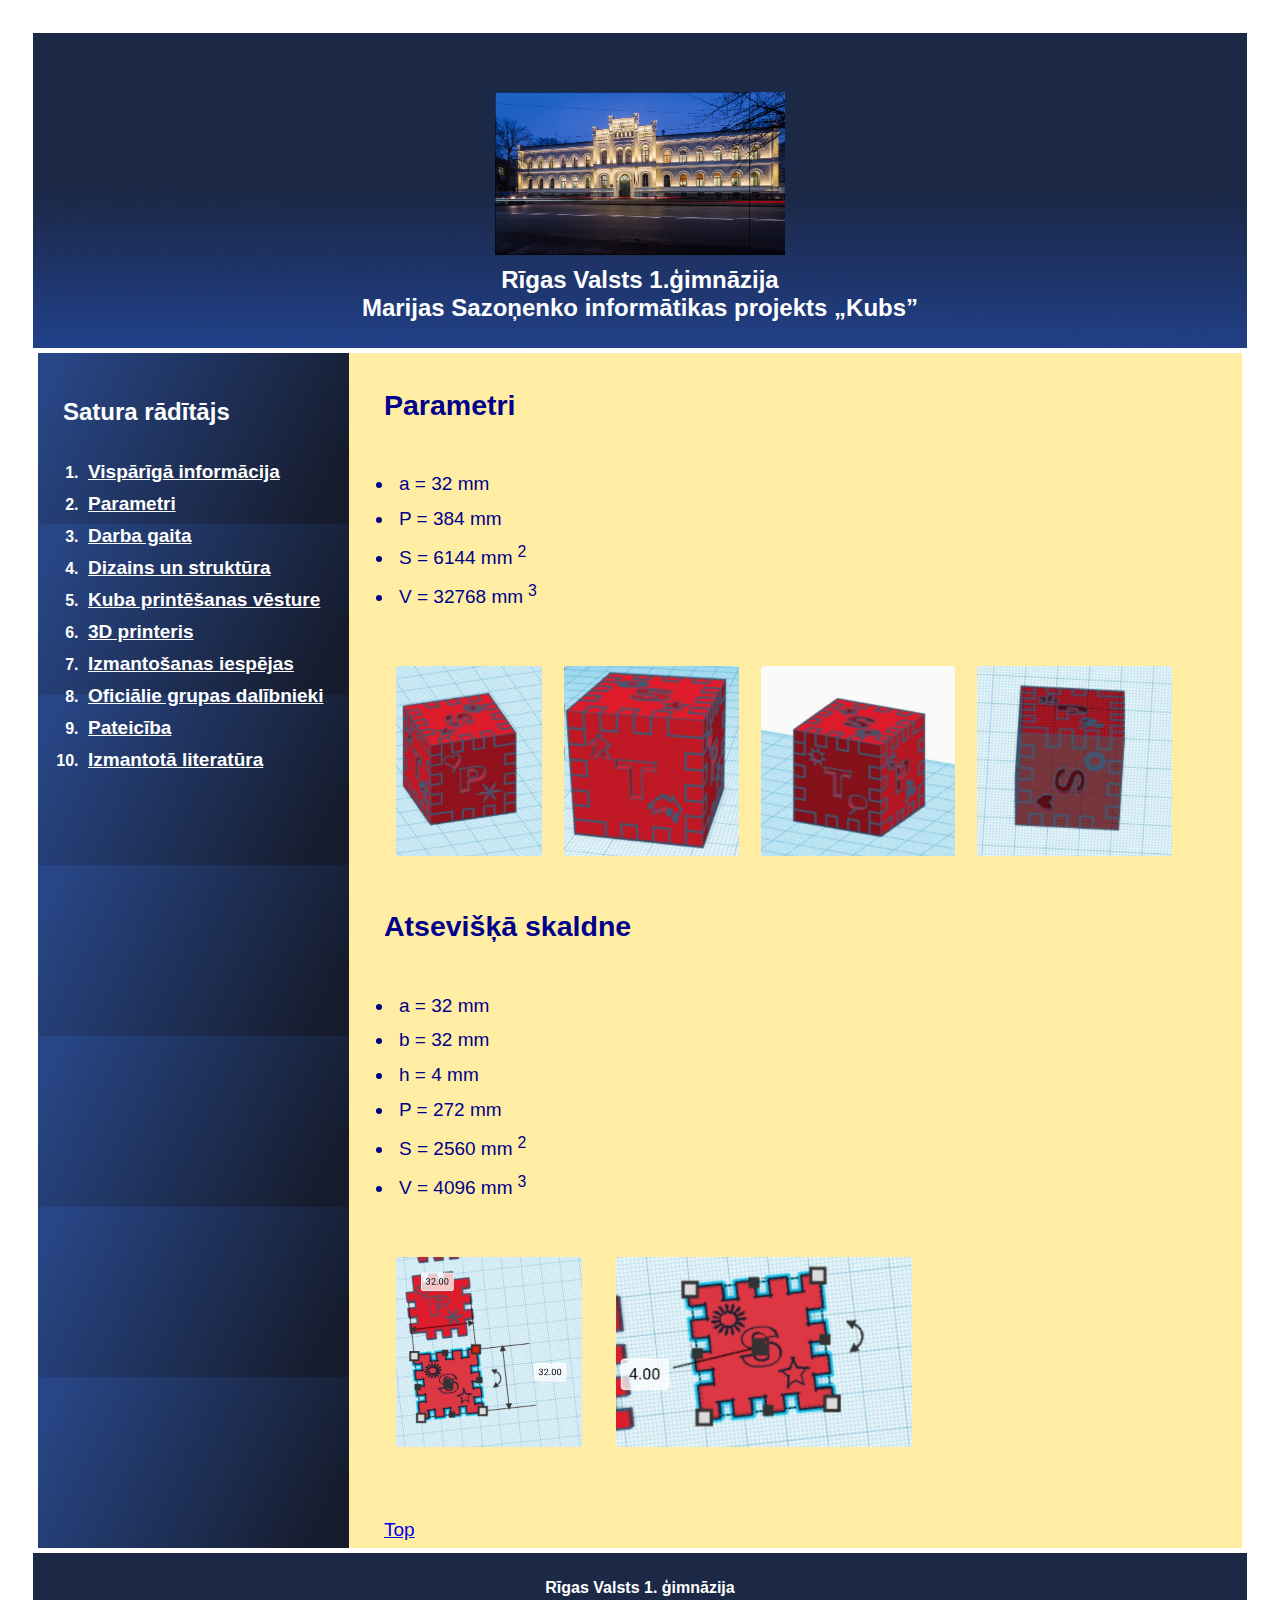
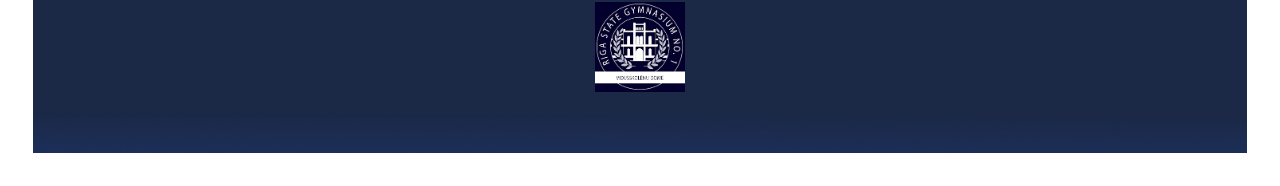
<file: parametri.html>
<!DOCTYPE html>
<html lang="en">
<head>
<title>Rīgas Valsts 1.ģimnāzija</title>
<meta charset="utf-8">
<meta name="viewport" content="width=device-width, initial-scale=1">
<link rel="stylesheet" type="text/css" href="css/stils.css">
</head>
<body>


<header style="background-image:url('img/2.jpg'); background-size: cover;background-repeat: no-repeat;">
  <h2><br><img src="img/skola.jpg" alt="Rīgas Valsts 1.ģimnāzija " width="300" ><br>Rīgas Valsts 1.ģimnāzija <br> Marijas Sazoņenko informātikas projekts „Kubs”</h2>
</header>
    
<section>
  <nav style="background-image:url('img/1.jpg'); background-size: 100%;background-repeat: round;">
 
      <h2>Satura rādītājs</h2>
	  
    <ol >
 
      <li><a href="index.html">Vispārīgā informācija  </a></li>
      <li><a href="parametri.html">Parametri</a></li>
      <li><a href="gaita.html">Darba gaita</a></li>
      <li><a href="dizains.html">Dizains un struktūra</a></li>
      <li><a href="printesana.html">Kuba printēšanas vēsture</a></li>
      <li><a href="printeris.html"> 3D printeris </a></li>
      <li><a href="izmantosana.html">Izmantošanas iespējas</a></li>
      <li><a href="dalibnieki.html">Oficiālie grupas dalībnieki</a></li>
        <li><a href="pateiciba.html">Pateicība </a></li>
      <li><a href="literatura.html">Izmantotā literatūra</a></li>
    </ol>

</nav> 
  
  
  
  <article>
   
      <h2 id="top">Parametri</h2>  
	
	  
		<ul>
 
      <li>a = 32 mm </li>
	  <li>P = 384 mm</li>
	  <li>S  = 6144 mm<sup>2</sup></li>
	  <li>V = 32768 mm<sup>3</sup></li>
	  
	  
	  </ul>
<table>
<tr>
<td><img  src="img/veselkubs1.jpg"> </td><td><img  src="img/veselkubs2.jpg"></td><td><img  src="img/veselkubs3.jpg"></td><td><img  src="img/veselkubs4.jpg"></td>
</tr>
</table>
    <h2 id="top">Atsevišķā skaldne</h2>  
		<ul>
 
      <li>a = 32 mm </li>
	  <li>b = 32 mm</li>
	   <li>h = 4 mm</li>
	    <li>P = 272 mm</li>
	  <li>S = 2560 mm<sup>2</sup></li>
	  <li>V = 4096 mm<sup>3</sup></li>
	  	  
	  </ul>   
<table>
<tr>
<td><img  src="img/atsevskaldne1.jpg"> </td><td>       </td><td><img  src="img/atsevskaldne2.jpg"></td>
</tr>
</table>
        
	  
</p><a href="#top">Top </a>


  </article>
  
</section>
 
<footer style="background-image:url('img/2.jpg'); background-size:cover; background-repeat: no-repeat;">
    <p>Rīgas Valsts 1. ģimnāzija<br><a href="http://r1g.edu.lv/v/index/"><img src="img/skola2.png" width="100"></a></p></p>
</footer>
</body>
</file>
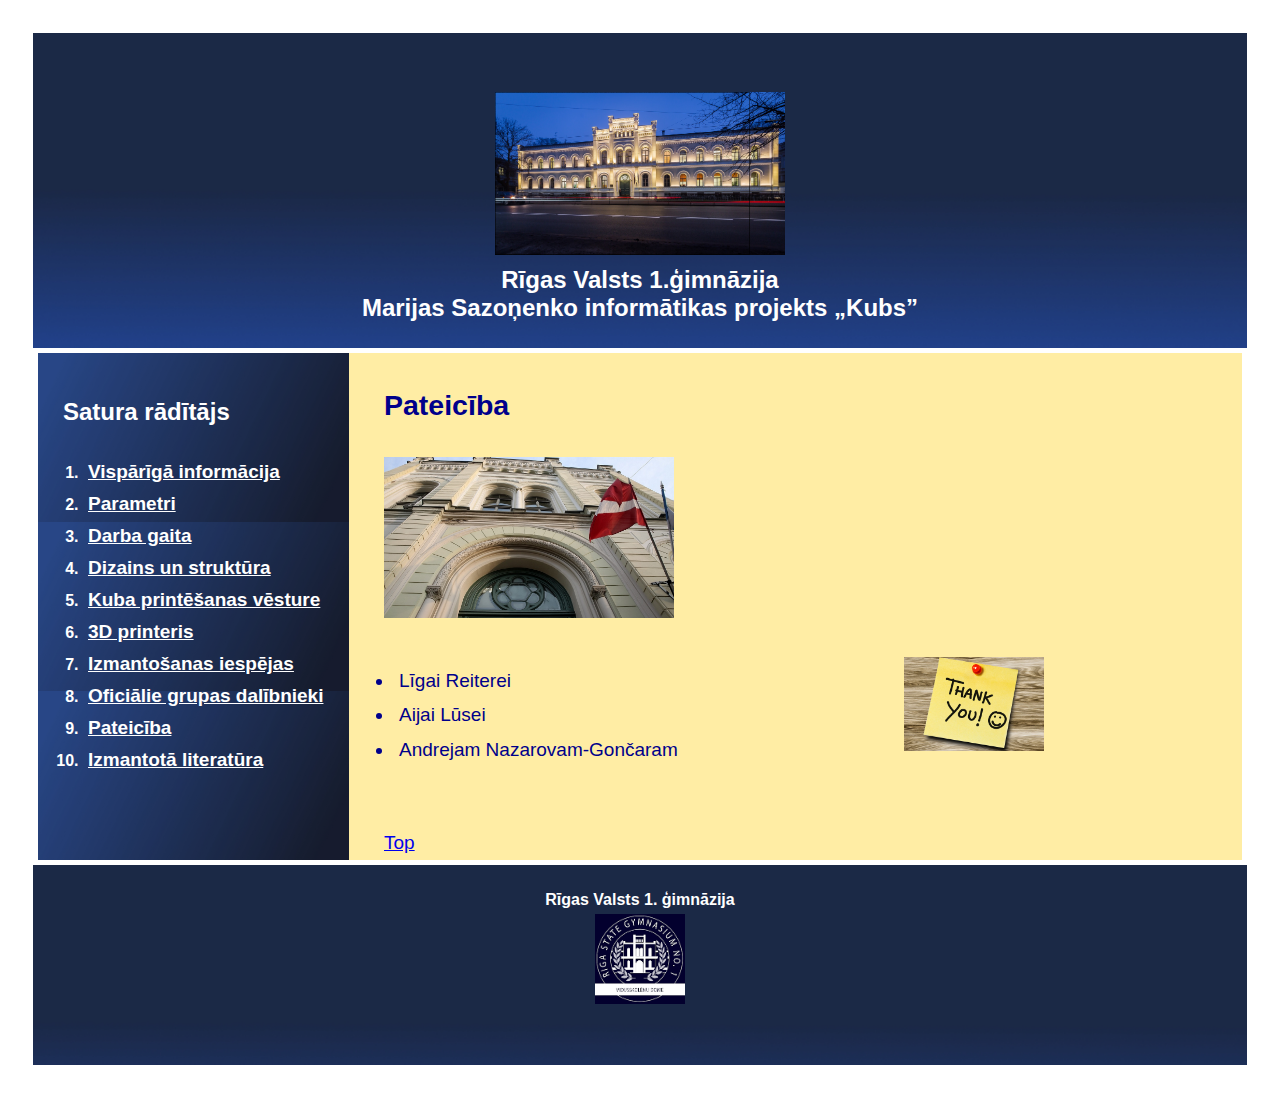
<file: pateiciba.html>
<!DOCTYPE html>
<html lang="en">
<head>
<title>Rīgas Valsts 1.ģimnāzija</title>
<meta charset="utf-8">
<meta name="viewport" content="width=device-width, initial-scale=1">
<link rel="stylesheet" type="text/css" href="css/stils.css">
</head>
<body>


<header style="background-image:url('img/2.jpg'); background-size: cover;background-repeat: no-repeat;">
  <h2><br><img src="img/skola.jpg" alt="Rīgas Valsts 1.ģimnāzija " width="300" ><br>Rīgas Valsts 1.ģimnāzija <br> Marijas Sazoņenko informātikas projekts „Kubs”</h2>
</header>
    
<section>
  <nav style="background-image:url('img/1.jpg'); background-size: 100%;background-repeat: round;">
 
      <h2>Satura rādītājs</h2>
	  
    <ol >
 
      <li><a href="index.html">Vispārīgā informācija  </a></li>
      <li><a href="parametri.html">Parametri</a></li>
      <li><a href="gaita.html">Darba gaita</a></li>
      <li><a href="dizains.html">Dizains un struktūra</a></li>
      <li><a href="printesana.html">Kuba printēšanas vēsture</a></li>
      <li><a href="printeris.html"> 3D printeris </a></li>
      <li><a href="izmantosana.html">Izmantošanas iespējas</a></li>
      <li><a href="dalibnieki.html">Oficiālie grupas dalībnieki</a></li>
        <li><a href="pateiciba.html">Pateicība </a></li>
      <li><a href="literatura.html">Izmantotā literatūra</a></li>
    </ol>

</nav> 
  
  
  
  <article>
   
      <h2 id="top">Pateicība </h2>  
	  <img src="img/skola1.jpg" alt="Rīgas Valsts 1.ģimnāzija " width="300" > 
	  <div class="myImg">
<img  src="img/thankyou.jpg" width=150px > 
</div> 
	  

<ul>
<li>Līgai Reiterei</li>
<li>Aijai Lūsei</li>
<li>Andrejam Nazarovam-Gončaram </li>


</ul>  
     
	  
</p><a href="#top">Top </a>


  </article>
  
</section>
 
<footer style="background-image:url('img/2.jpg'); background-size:cover; background-repeat: no-repeat;">
    <p>Rīgas Valsts 1. ģimnāzija<br><a href="http://r1g.edu.lv/v/index/"><img src="img/skola2.png" width="100"></a></p></p>
</footer>
</body>
</file>
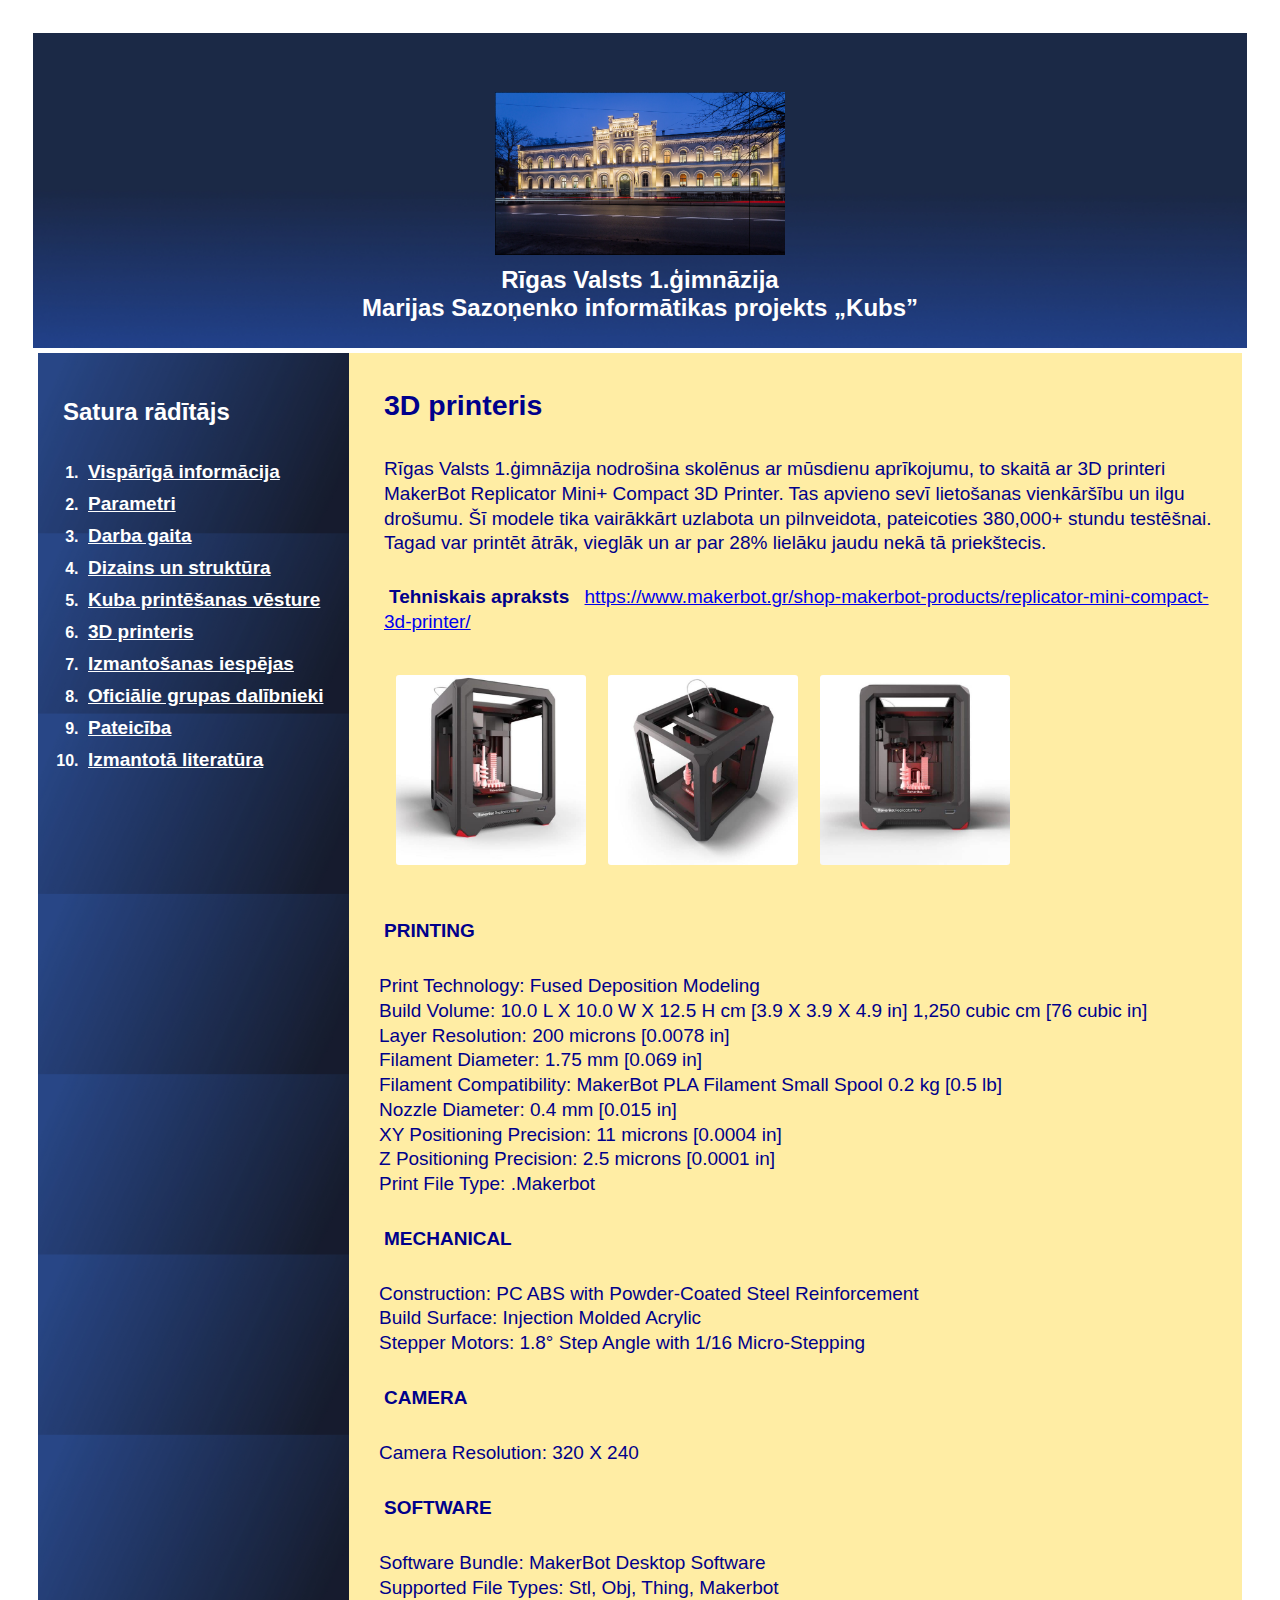
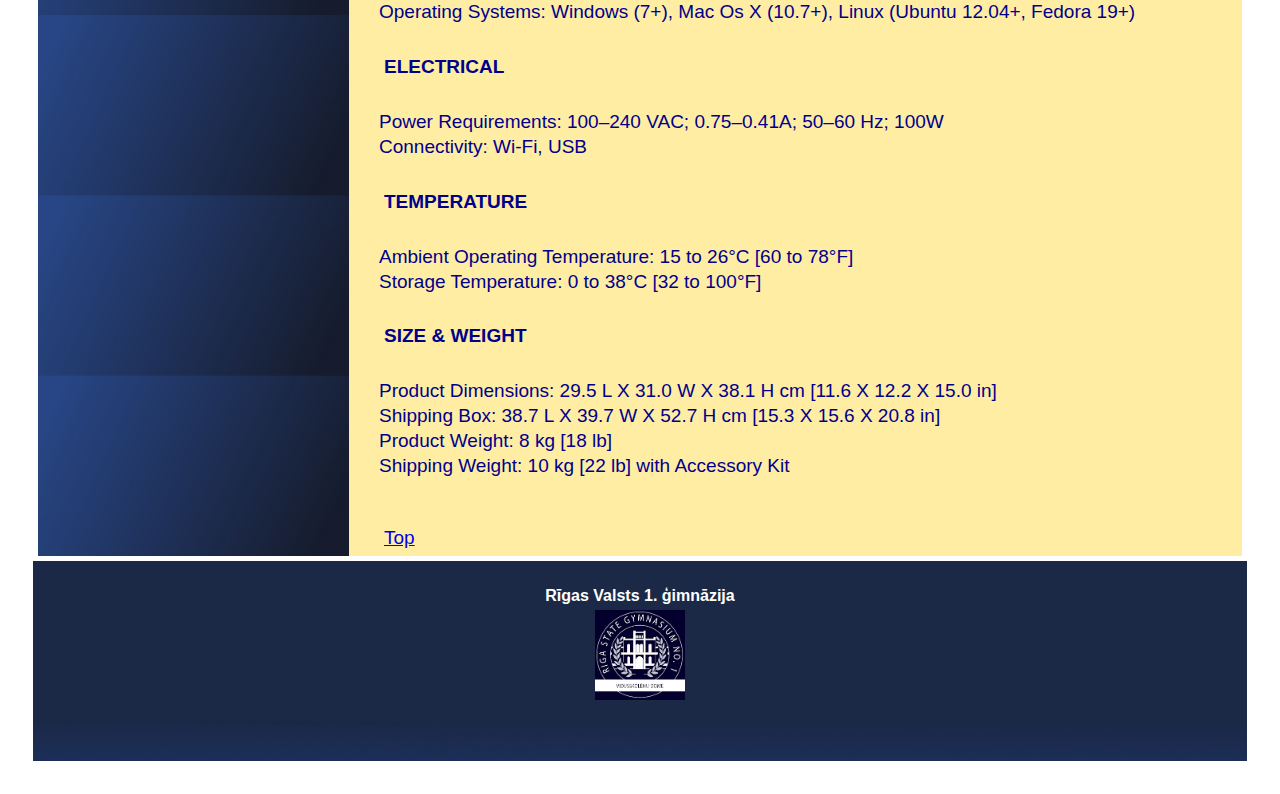
<file: printeris.html>
<!DOCTYPE html>
<html lang="en">
<head>
<title>Rīgas Valsts 1.ģimnāzija</title>
<meta charset="utf-8">
<meta name="viewport" content="width=device-width, initial-scale=1">
<link rel="stylesheet" type="text/css" href="css/stils.css">
</head>
<body>


<header style="background-image:url('img/2.jpg'); background-size: cover;background-repeat: no-repeat;">
  <h2><br><img src="img/skola.jpg" alt="Rīgas Valsts 1.ģimnāzija " width="300" ><br>Rīgas Valsts 1.ģimnāzija <br> Marijas Sazoņenko informātikas projekts „Kubs”</h2>
</header>
    
<section>
  <nav style="background-image:url('img/1.jpg'); background-size: 100%;background-repeat: round;">
 
      <h2>Satura rādītājs</h2>
	  
    <ol >
 
      <li><a href="index.html">Vispārīgā informācija  </a></li>
      <li><a href="parametri.html">Parametri</a></li>
      <li><a href="gaita.html">Darba gaita</a></li>
      <li><a href="dizains.html">Dizains un struktūra</a></li>
      <li><a href="printesana.html">Kuba printēšanas vēsture</a></li>
      <li><a href="printeris.html"> 3D printeris </a></li>
      <li><a href="izmantosana.html">Izmantošanas iespējas</a></li>
      <li><a href="dalibnieki.html">Oficiālie grupas dalībnieki</a></li>
        <li><a href="pateiciba.html">Pateicība </a></li>
      <li><a href="literatura.html">Izmantotā literatūra</a></li>
    </ol>

</nav> 
  
  
  
  <article>
   
      <h2 id="top">3D printeris</h2>
<p> Rīgas Valsts 1.ģimnāzija nodrošina skolēnus ar mūsdienu aprīkojumu, to skaitā ar 3D printeri MakerBot Replicator Mini+ Compact 3D Printer. 
Tas apvieno sevī lietošanas vienkāršību un ilgu drošumu. Šī modele tika vairākkārt uzlabota un pilnveidota, pateicoties 380,000+ stundu testēšnai. 
Tagad var printēt ātrāk, vieglāk un ar par 28% lielāku jaudu nekā tā priekštecis. </p>
<p><b>Tehniskais apraksts </b><a href="https://www.makerbot.gr/shop-makerbot-products/replicator-mini-compact-3d-printer/">https://www.makerbot.gr/shop-makerbot-products/replicator-mini-compact-3d-printer/</a> </p>
<table>
<tr>
<td><img  src="img/3dprinter1.jpg"> </td><td><img  src="img/3dprinter2.jpg"></td><td><img  src="img/3dprinter3.jpg"></td>
</tr>
</table>
<h4>PRINTING</h4>

Print Technology: Fused Deposition Modeling<br>
Build Volume: 10.0 L X 10.0 W X 12.5 H cm [3.9 X 3.9 X 4.9 in] 1,250 cubic cm [76 cubic in]<br>
Layer Resolution: 200 microns [0.0078 in]<br>
Filament Diameter: 1.75 mm [0.069 in]<br>
Filament Compatibility: MakerBot PLA Filament Small Spool 0.2 kg [0.5 lb]<br>
Nozzle Diameter: 0.4 mm [0.015 in]<br>
XY Positioning Precision: 11 microns [0.0004 in]<br>
Z Positioning Precision: 2.5 microns [0.0001 in]<br>
Print File Type: .Makerbot

<h4>MECHANICAL</h4>
Construction: PC ABS with Powder-Coated Steel Reinforcement<br>
Build Surface: Injection Molded Acrylic<br>
Stepper Motors: 1.8° Step Angle with 1/16 Micro-Stepping

<h4>CAMERA</h4>
Camera Resolution: 320 X 240

<h4>SOFTWARE</h4>
Software Bundle: MakerBot Desktop Software<br>
Supported File Types: Stl, Obj, Thing, Makerbot<br>
Operating Systems: Windows (7+), Mac Os X (10.7+), Linux (Ubuntu 12.04+, Fedora 19+)

<h4>ELECTRICAL</h4>
Power Requirements: 100–240 VAC; 0.75–0.41A; 50–60 Hz; 100W<br>
Connectivity: Wi-Fi, USB

<h4>TEMPERATURE</h4>
Ambient Operating Temperature: 15 to 26°C [60 to 78°F]<br>
Storage Temperature: 0 to 38°C [32 to 100°F]

<h4>SIZE & WEIGHT</h4>
Product Dimensions: 29.5 L X 31.0 W X 38.1 H cm [11.6 X 12.2 X 15.0 in]<br>
Shipping Box: 38.7 L X 39.7 W X 52.7 H cm [15.3 X 15.6 X 20.8 in]<br>
Product Weight: 8 kg [18 lb]<br>
Shipping Weight: 10 kg [22 lb] with Accessory Kit


 
     

  
	  
</p><a href="#top">Top </a>


  </article>
  
</section>
 
<footer style="background-image:url('img/2.jpg'); background-size:cover; background-repeat: no-repeat;">
    <p>Rīgas Valsts 1. ģimnāzija<br><a href="http://r1g.edu.lv/v/index/"><img src="img/skola2.png" width="100"></a></p></p>
</footer>
</body>
</file>
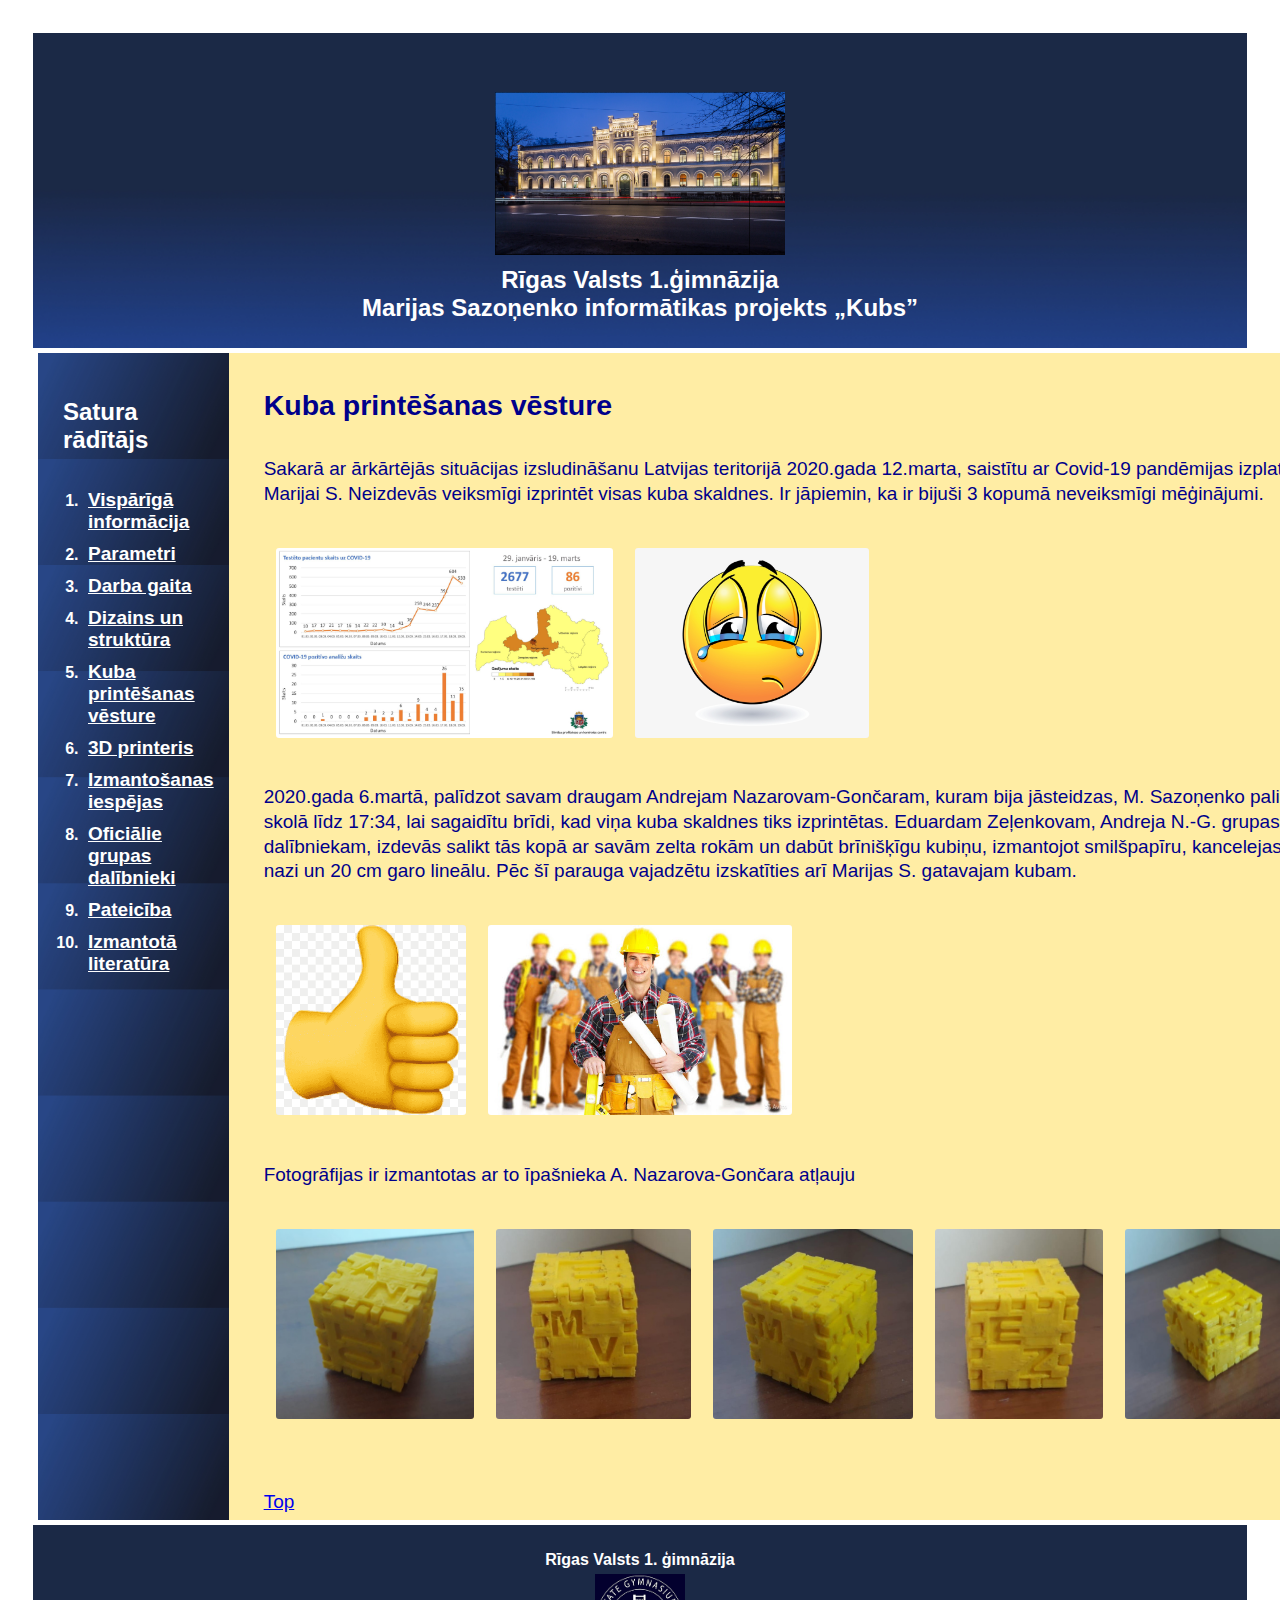
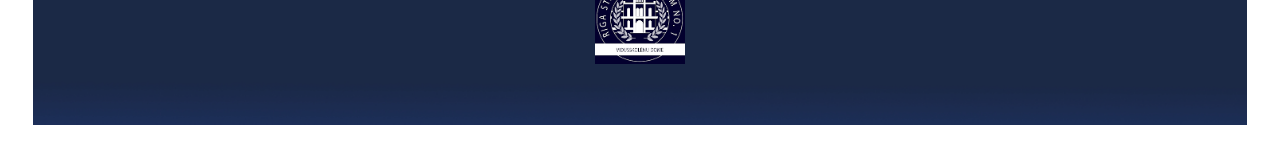
<file: printesana.html>
<!DOCTYPE html>
<html lang="en">
<head>
<title>Rīgas Valsts 1.ģimnāzija</title>
<meta charset="utf-8">
<meta name="viewport" content="width=device-width, initial-scale=1">
<link rel="stylesheet" type="text/css" href="css/stils.css">
</head>
<body>


<header style="background-image:url('img/2.jpg'); background-size: cover;background-repeat: no-repeat;">
  <h2><br><img src="img/skola.jpg" alt="Rīgas Valsts 1.ģimnāzija " width="300" ><br>Rīgas Valsts 1.ģimnāzija <br> Marijas Sazoņenko informātikas projekts „Kubs”</h2>
</header>
    
<section>
  <nav style="background-image:url('img/1.jpg'); background-size: 100%;background-repeat: round;">
 
      <h2>Satura rādītājs</h2>
	  
    <ol >
 
      <li><a href="index.html">Vispārīgā informācija  </a></li>
      <li><a href="parametri.html">Parametri</a></li>
      <li><a href="gaita.html">Darba gaita</a></li>
      <li><a href="dizains.html">Dizains un struktūra</a></li>
      <li><a href="printesana.html">Kuba printēšanas vēsture</a></li>
      <li><a href="printeris.html"> 3D printeris </a></li>
      <li><a href="izmantosana.html">Izmantošanas iespējas</a></li>
      <li><a href="dalibnieki.html">Oficiālie grupas dalībnieki</a></li>
        <li><a href="pateiciba.html">Pateicība </a></li>
      <li><a href="literatura.html">Izmantotā literatūra</a></li>
    </ol>

</nav> 
  
  
  
  <article>
   
      <h2 id="top">Kuba printēšanas vēsture</h2>
<p> Sakarā ar ārkārtējās situācijas izsludināšanu Latvijas teritorijā 2020.gada 12.marta, saistītu ar Covid-19 pandēmijas izplatību, Marijai S. Neizdevās veiksmīgi izprintēt visas kuba skaldnes. Ir jāpiemin, 
ka ir bijuši 3 kopumā neveiksmīgi mēģinājumi.  </p>

<table>
<tr>
<td><img  src="img/covid.jpg"> </td><td><img  src="img/grustj.png">
</tr>
</table>  
		<p> 2020.gada 6.martā, palīdzot savam draugam Andrejam Nazarovam-Gončaram, kuram bija jāsteidzas, M. Sazoņenko palika skolā līdz 17:34, lai sagaidītu brīdi, kad viņa kuba skaldnes tiks izprintētas. Eduardam Zeļenkovam, Andreja N.-G. grupas dalībniekam, izdevās salikt tās kopā ar savām zelta rokām un dabūt brīnišķīgu kubiņu, izmantojot smilšpapīru, kancelejas nazi un 20 cm garo lineālu. 
		Pēc šī parauga vajadzētu izskatīties arī Marijas S. gatavajam kubam.    </p>

<table>
<tr>
<td><img  src="img/krutj.png"> </td><td><img  src="img/stroit.jpg">
</tr>
</table>
		<p> Fotogrāfijas ir izmantotas ar to īpašnieka A. Nazarova-Gončara atļauju   </p>

<table>
<tr>
<td><img  src="img/zelts1.jpg"> </td><td><img  src="img/zelts2.jpg"></td><td><img  src="img/zelts3.jpg"> </td><td><img  src="img/zelts4.jpg"></td><td><img  src="img/zelts5.jpg"> </td>
</tr>
</table>  
 
     

  
	  
</p><a href="#top">Top </a>


  </article>
  
</section>
 
<footer style="background-image:url('img/2.jpg'); background-size:cover; background-repeat: no-repeat;">
    <p>Rīgas Valsts 1. ģimnāzija<br><a href="http://r1g.edu.lv/v/index/"><img src="img/skola2.png" width="100"></a></p></p>
</footer>
</body>
</file>
<file: css/stils.css>
*{
  box-sizing: border-box;
   
   padding: 5px;
}

body {
    padding: 20px;
  font-family: Georgia, Arial, Helvetica, sans-serif;
  
}

/* Style the header */
header {
  /*background-color: #284834;*/
  background-image: url(img/2.jpg);
  background-size:cover;
background-repeat: no-repeat;
  padding: 1px;
  text-align: center;
  font-size: 20 px;
  color: white;

}

/* Container for flexboxes */
section {
  display: -webkit-flex;
  display: flex;
}

/* Style the navigation menu */
nav {
  -webkit-flex: 1;
  -ms-flex: 1;
  flex: 1;
  text-align: left;
  padding-left: 20px;
  padding-top: 20px;
  font-weight: bold;
  color:white;
  background-image: url(img/1.jpg);
  background-size: 100%;
  background-repeat: round;

}

.myImg {
padding-top: 200px;
float: right;
width:40%;

	 /*padding-left: 70px; */
	 
}	
	
	
/* Style the list inside the menu */
ol {
   color:white; 
  
  padding-left:25px;
}
ul {

 
  padding: 15px;
}
ol a {
    font-weight: bold;
   color:white; 
   font-size: 19px;
  list-style-type: none;
  padding: 0;
}
/* Style the content */
article {
  -webkit-flex: 3;
  -ms-flex: 3;
  flex: 3;
 /* background-color: #f1f1f1*/
background-color: #ffeda4;
  padding-left: 30px;
   padding-top: 5px;
  color: darkblue;
  font-size: 19px;
   line-height: 1.3;
  
}
 article ol{  
  color: darkblue;
  font-size: 19px;
   line-height: 1.5;}
   article ol a{  
  color: blue;
  font-size: 19px;
   line-height: 1.5;}
   
th, td {
  padding: 5px;
  text-align: left;
}
table img {
	 border-radius: 8px;
	 height: 200px;
	 
}

/* Style the footer */
footer {
  background-image: url(img/skola2.png);
  text-align: center;
  font-weight: bold;
  color:white; 
   width: 100%;
   padding: 5px;
}



/* Responsive layout - makes the menu and the content (inside the section) sit on top of each other instead of next to each other */
@media (max-width: 100%) {
  section {
    -webkit-flex-direction: column;
    flex-direction: column;
  }
}
</file>
